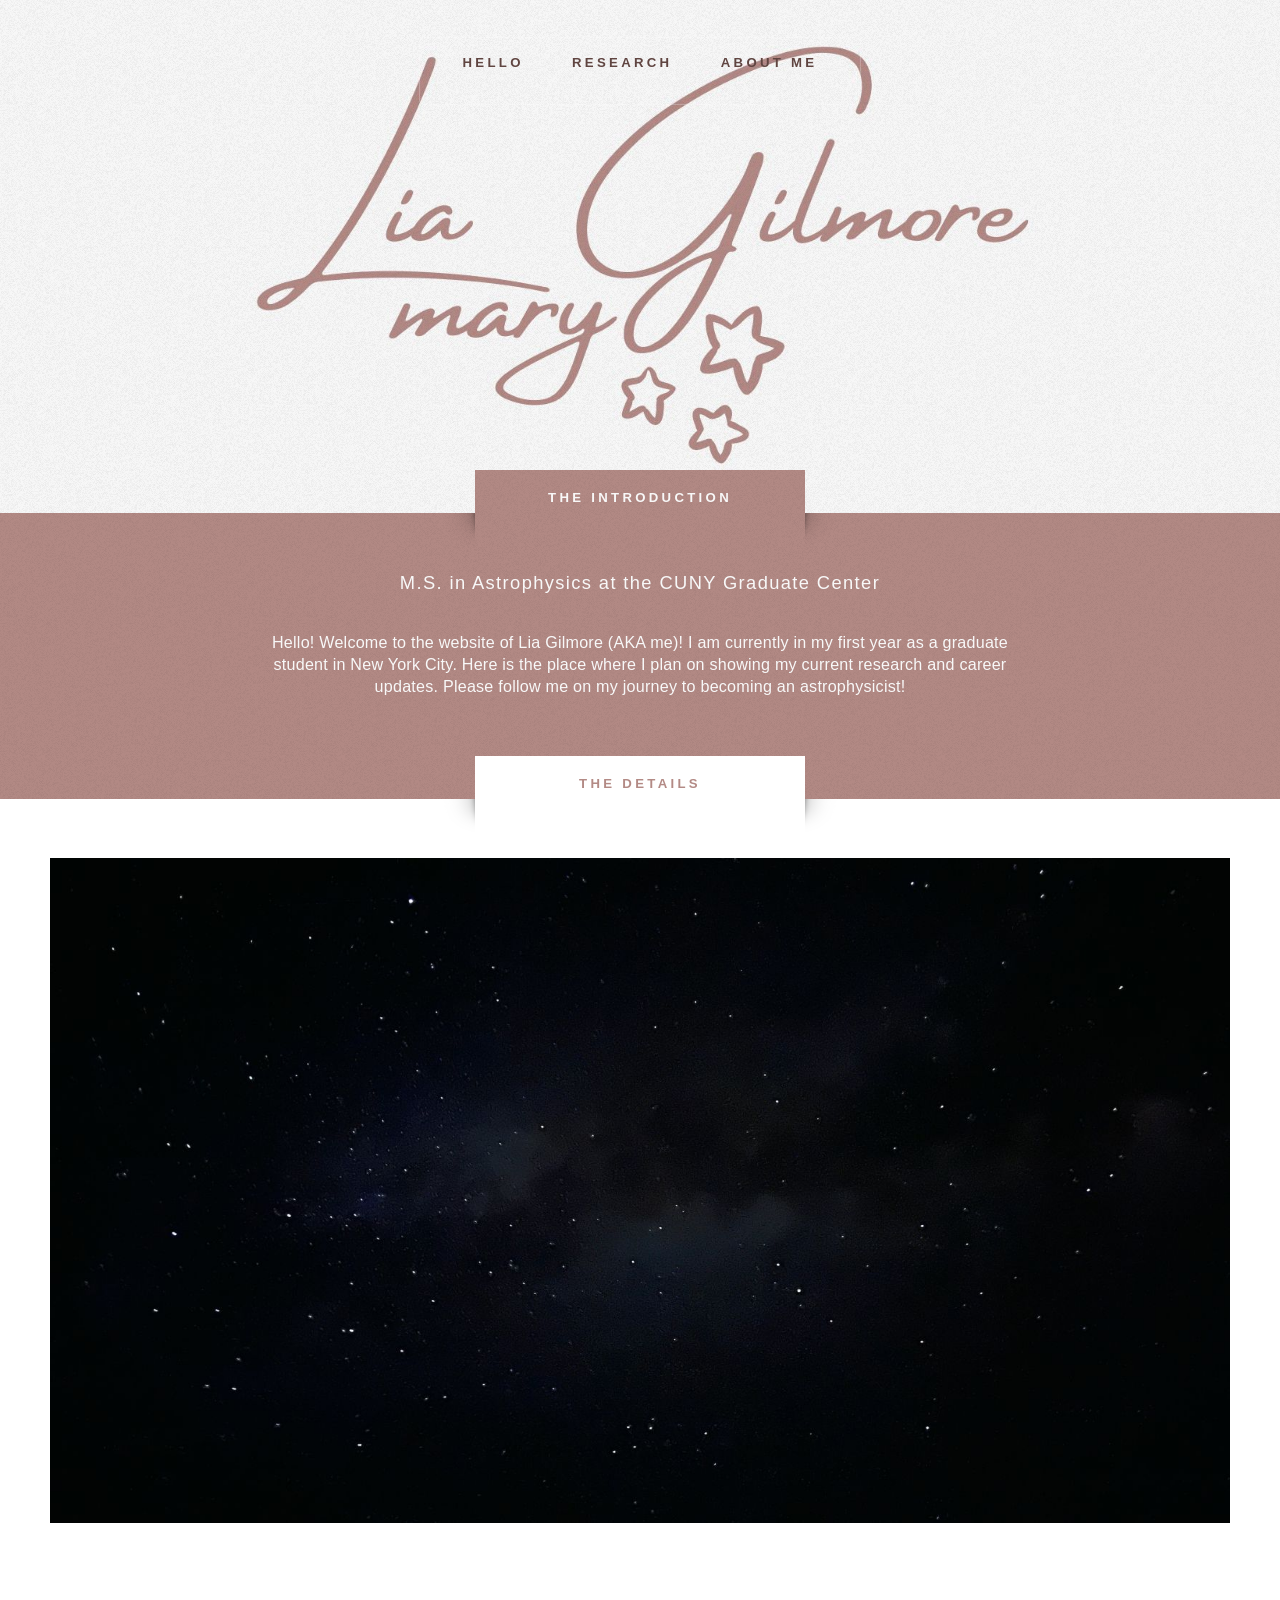
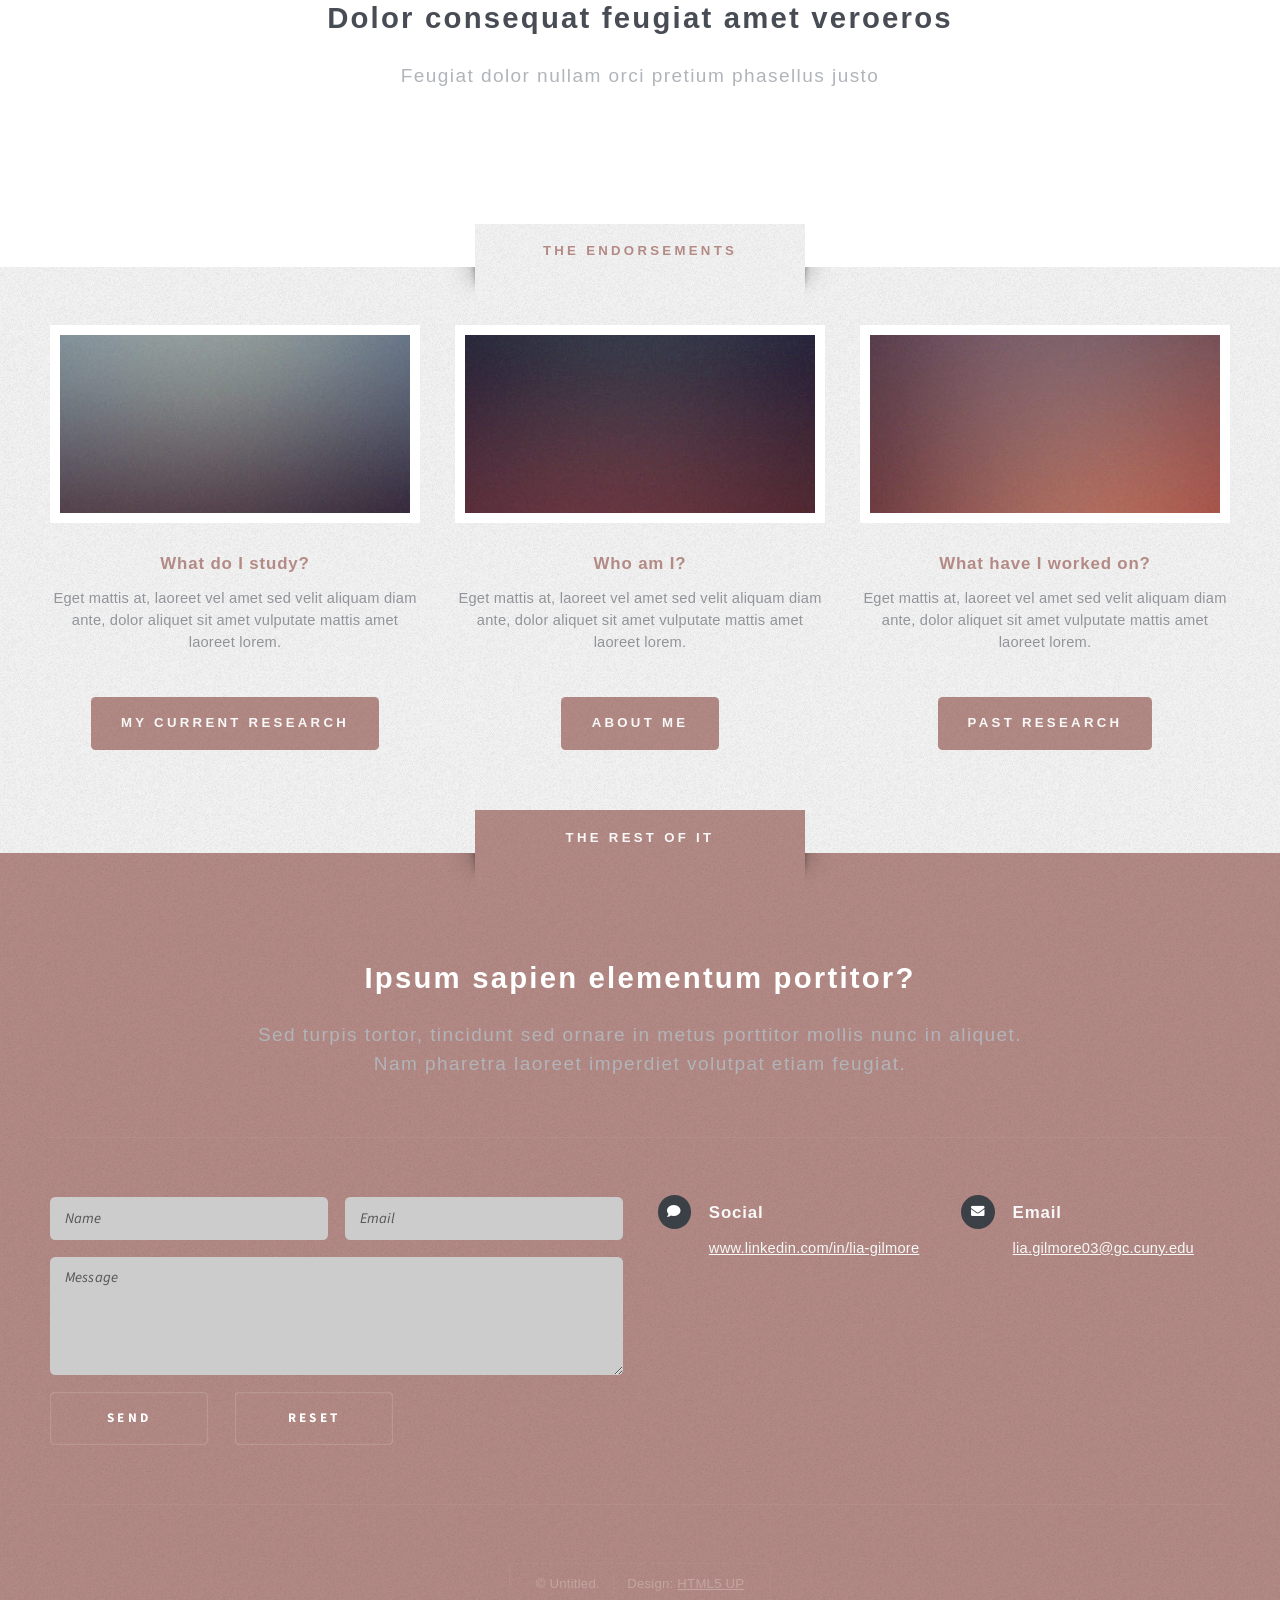
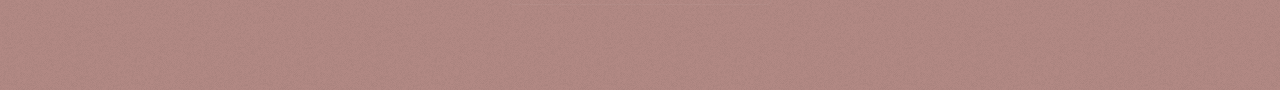
<file: index.html>
<!DOCTYPE HTML>
<!--
	Escape Velocity by HTML5 UP
	html5up.net | @ajlkn
	Free for personal and commercial use under the CCA 3.0 license (html5up.net/license)
-->
<html>
	<head>
		<title>Homepage</title>
		<meta charset="utf-8" />
		<meta name="viewport" content="width=device-width, initial-scale=1, user-scalable=no" />
		<link rel="stylesheet" href="assets/css/main.css" />
		<style>
			body {
				font-family: "Roboto", sans-serif;
			}
			h1 {
				font-family: "Times New Roman",serif;
			}

		</style>
	</head>
	<body class="homepage">
		<div id="page-wrapper">

			<!-- Header -->
				<section id="header" class="wrapper">

					<!-- Logo -->
						<div id="logo">
							<h1><a href="index.html"></a></h1>
							<p>  </p>
						</div>

					<!-- Nav -->
						<nav id="nav">
							<ul>
								<li class="current"><a href="index.html">HELLO</a></li>
								<li><a href="right-sidebar.html">Research</a></li>
								<li><a href="no-sidebar.html">About Me</a></li>
							</ul>
						</nav>

				</section>

			<!-- Intro -->
				<section id="intro" class="wrapper style1">
					<div class="title">The Introduction</div>
					<div class="container">
						<p class="style1">M.S. in Astrophysics at the CUNY Graduate Center</p>
						<p class="style3">Hello! Welcome to the website of Lia Gilmore (AKA me)! 
							I am currently in my first year as a graduate student in New York City. 
							Here is the place where I plan on showing my current research and career 
							updates. Please follow me on my journey to becoming an astrophysicist!</p>
					</div>
				</section>

			<!-- Main -->
				<section id="main" class="wrapper style2">
					<div class="title">The Details</div>
					<div class="container">

						<!-- Image -->
							<a href="#" class="image featured">
								<img src="images/pic01.jpg" alt="" />
							</a>

						<!-- Features -->
							<section id="features">
								<header class="style1">
									<h2>Dolor consequat feugiat amet veroeros</h2>
									<p>Feugiat dolor nullam orci pretium phasellus justo</p>
								</header>
							</section>

					</div>
				</section>

			<!-- Highlights -->
				<section id="highlights" class="wrapper style3">
					<div class="title">The Endorsements</div>
					<div class="container">
						<div class="row aln-center">
							<div class="col-4 col-12-medium">
								<section class="highlight">
									<a href="#" class="image featured"><img src="images/pic02.jpg" alt="" /></a>
									<h3><a href="#">What do I study?</a></h3>
									<p>Eget mattis at, laoreet vel amet sed velit aliquam diam ante, dolor aliquet sit amet vulputate mattis amet laoreet lorem.</p>
									<ul class="actions">
										<li><a href="right-sidebar.html" class="button style1">My Current Research</a></li>
									</ul>
								</section>
							</div>
							<div class="col-4 col-12-medium">
								<section class="highlight">
									<a href="#" class="image featured"><img src="images/pic03.jpg" alt="" /></a>
									<h3><a href="#">Who am I?</a></h3>
									<p>Eget mattis at, laoreet vel amet sed velit aliquam diam ante, dolor aliquet sit amet vulputate mattis amet laoreet lorem.</p>
									<ul class="actions">
										<li><a href="no-sidebar.html" class="button style1">About Me</a></li>
									</ul>
								</section>
							</div>
							<div class="col-4 col-12-medium">
								<section class="highlight">
									<a href="#" class="image featured"><img src="images/pic04.jpg" alt="" /></a>
									<h3><a href="#">What have I worked on?</a></h3>
									<p>Eget mattis at, laoreet vel amet sed velit aliquam diam ante, dolor aliquet sit amet vulputate mattis amet laoreet lorem.</p>
									<ul class="actions">
										<li><a href="past-research.html" class="button style1">Past Research</a></li>
									</ul>
								</section>
							</div>
						</div>
					</div>
				</section>

			<!-- Footer -->
				<section id="footer" class="wrapper">
					<div class="title">The Rest Of It</div>
					<div class="container">
						<header class="style1">
							<h2>Ipsum sapien elementum portitor?</h2>
							<p>
								Sed turpis tortor, tincidunt sed ornare in metus porttitor mollis nunc in aliquet.<br />
								Nam pharetra laoreet imperdiet volutpat etiam feugiat.
							</p>
						</header>
						<div class="row">
							<div class="col-6 col-12-medium">

								<!-- Contact Form -->
									<section>
										<form method="post" action="mailto:lia.gilmore03@gc.cuny.edu">
											<div class="row gtr-50">
												<div class="col-6 col-12-small">
													<input type="text" name="name" id="contact-name" placeholder="Name" />
												</div>
												<div class="col-6 col-12-small">
													<input type="text" name="email" id="contact-email" placeholder="Email" />
												</div>
												<div class="col-12">
													<textarea name="message" id="contact-message" placeholder="Message" rows="4"></textarea>
												</div>
												<div class="col-12">
													<ul class="actions">
														<li><input type="submit" class="style1" value="Send" /></li>
														<li><input type="reset" class="style2" value="Reset" /></li>
													</ul>
												</div>
											</div>
										</form>
									</section>

							</div>
							<div class="col-6 col-12-medium">

								<!-- Contact -->
									<section class="feature-list small">
										<div class="row">
											<div class="col-6 col-12-small">
												<section>
													<h3 class="icon solid fa-comment">Social</h3>
													<p>
														<a href="https://www.linkedin.com/in/lia-gilmore/">www.linkedin.com/in/lia-gilmore</a><br />
													</p>
												</section>
											</div>
											<div class="col-6 col-12-small">
												<section>
													<h3 class="icon solid fa-envelope">Email</h3>
													<p>
														<a href="mailto:lia.gilmore03@gc.cuny.edu">lia.gilmore03@gc.cuny.edu</a>
													</p>
												</section>
											</div>
										</div>
									</section>

							</div>
						</div>
						<div id="copyright">
							<ul>
								<li>&copy; Untitled.</li><li>Design: <a href="http://html5up.net">HTML5 UP</a></li>
							</ul>
						</div>
					</div>
				</section>

		</div>

		<!-- Scripts -->
			<script src="assets/js/jquery.min.js"></script>
			<script src="assets/js/jquery.dropotron.min.js"></script>
			<script src="assets/js/browser.min.js"></script>
			<script src="assets/js/breakpoints.min.js"></script>
			<script src="assets/js/util.js"></script>
			<script src="assets/js/main.js"></script>

	</body>
</html>
</file>
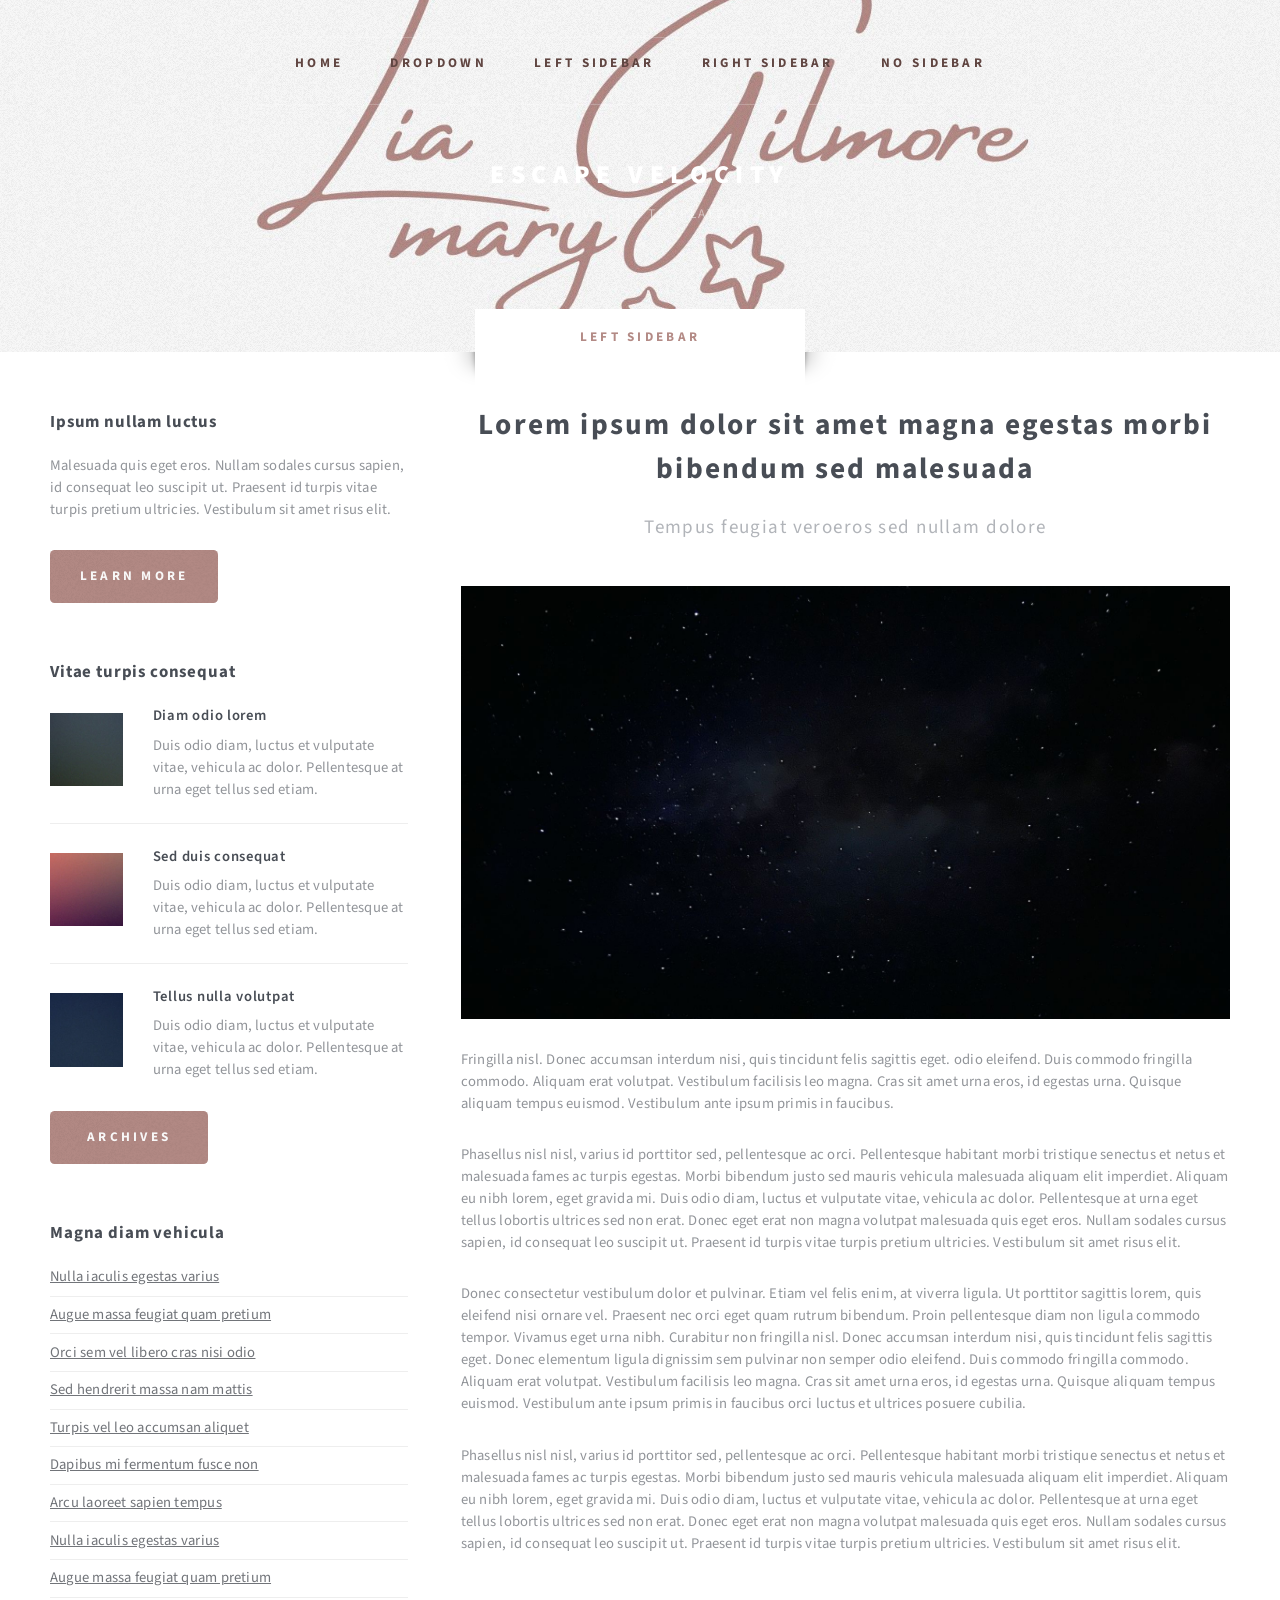
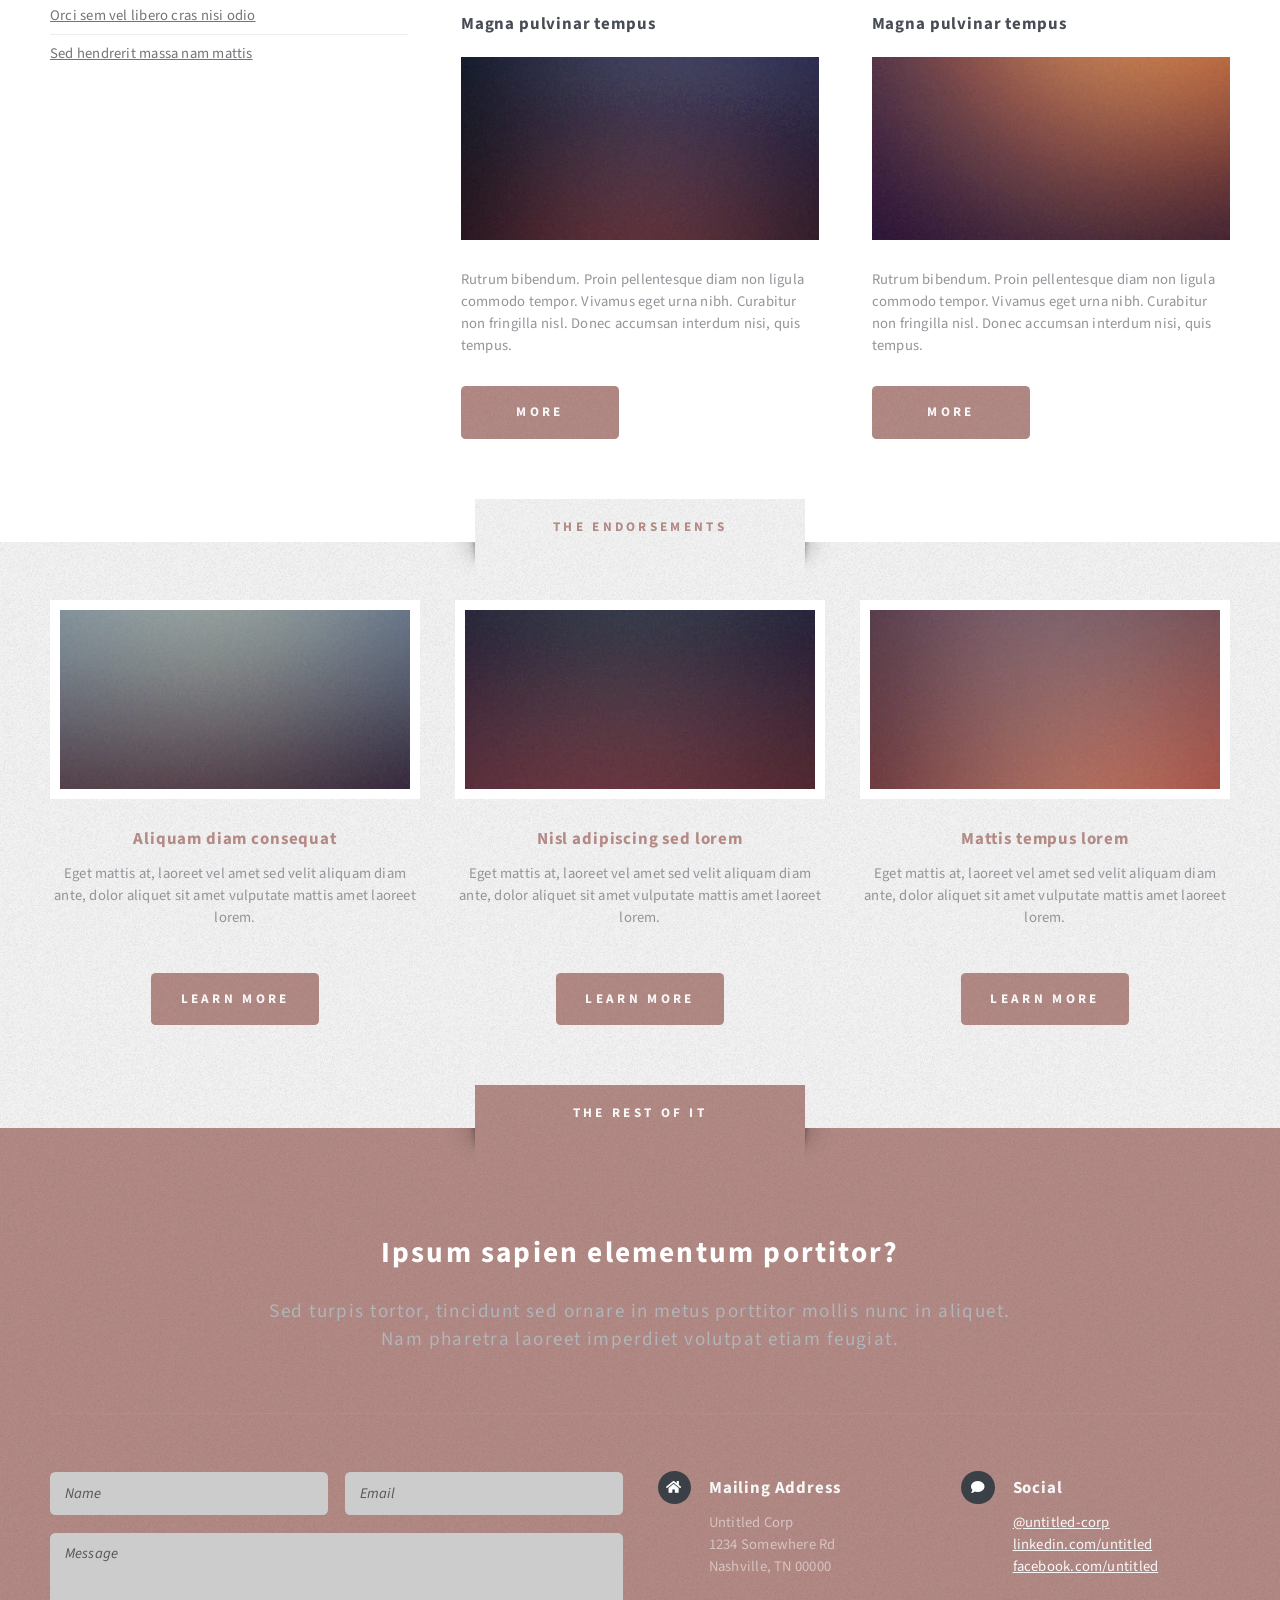
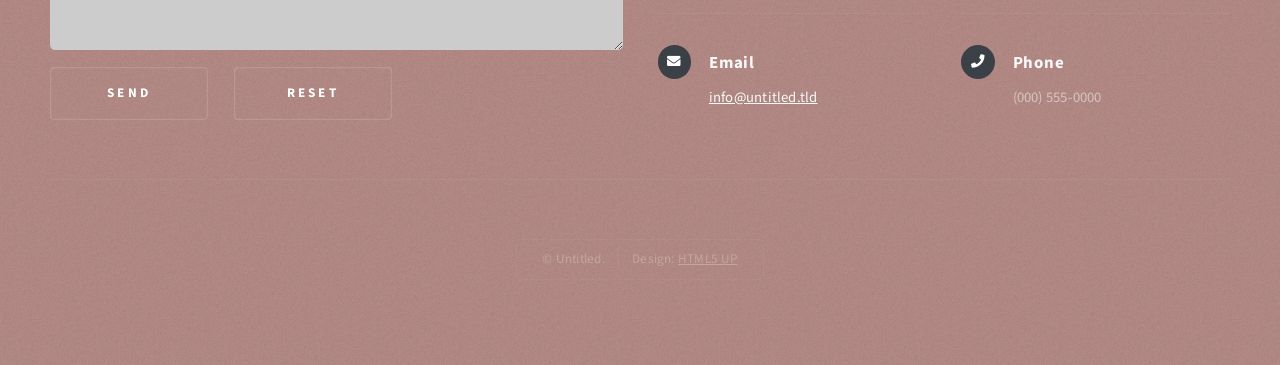
<file: left-sidebar.html>
<!DOCTYPE HTML>
<!--
	Escape Velocity by HTML5 UP
	html5up.net | @ajlkn
	Free for personal and commercial use under the CCA 3.0 license (html5up.net/license)
-->
<html>
	<head>
		<title>Left Sidebar - Escape Velocity by HTML5 UP</title>
		<meta charset="utf-8" />
		<meta name="viewport" content="width=device-width, initial-scale=1, user-scalable=no" />
		<link rel="stylesheet" href="assets/css/main.css" />
	</head>
	<body class="left-sidebar is-preload">
		<div id="page-wrapper">

			<!-- Header -->
				<section id="header" class="wrapper">

					<!-- Logo -->
						<div id="logo">
							<h1><a href="index.html">Escape Velocity</a></h1>
							<p>A free responsive site template by HTML5 UP</p>
						</div>

					<!-- Nav -->
						<nav id="nav">
							<ul>
								<li><a href="index.html">Home</a></li>
								<li>
									<a href="#">Dropdown</a>
									<ul>
										<li><a href="#">Lorem ipsum</a></li>
										<li><a href="#">Magna veroeros</a></li>
										<li><a href="#">Etiam nisl</a></li>
										<li>
											<a href="#">Sed consequat</a>
											<ul>
												<li><a href="#">Lorem dolor</a></li>
												<li><a href="#">Amet consequat</a></li>
												<li><a href="#">Magna phasellus</a></li>
												<li><a href="#">Etiam nisl</a></li>
												<li><a href="#">Sed feugiat</a></li>
											</ul>
										</li>
										<li><a href="#">Nisl tempus</a></li>
									</ul>
								</li>
								<li class="current"><a href="left-sidebar.html">Left Sidebar</a></li>
								<li><a href="right-sidebar.html">Right Sidebar</a></li>
								<li><a href="no-sidebar.html">No Sidebar</a></li>
							</ul>
						</nav>

				</section>

			<!-- Main -->
				<section id="main" class="wrapper style2">
					<div class="title">Left Sidebar</div>
					<div class="container">
						<div class="row gtr-150">
							<div class="col-4 col-12-medium">

								<!-- Sidebar -->
									<div id="sidebar">
										<section class="box">
											<header>
												<h2>Ipsum nullam luctus</h2>
											</header>
											<p>Malesuada quis eget eros. Nullam sodales cursus sapien, id consequat
											leo suscipit ut. Praesent id turpis vitae turpis pretium ultricies. Vestibulum sit
											amet risus elit.</p>
											<a href="#" class="button style1">Learn More</a>
										</section>
										<section class="box">
											<header>
												<h2>Vitae turpis consequat</h2>
											</header>
											<ul class="style2">
												<li>
													<article class="box post-excerpt">
														<a href="#" class="image left"><img src="images/pic08.jpg" alt="" /></a>
														<h3><a href="#">Diam odio lorem</a></h3>
														<p>Duis odio diam, luctus et vulputate vitae, vehicula ac dolor. Pellentesque at urna eget tellus sed etiam.</p>
													</article>
												</li>
												<li>
													<article class="box post-excerpt">
														<a href="#" class="image left"><img src="images/pic09.jpg" alt="" /></a>
														<h3><a href="#">Sed duis consequat</a></h3>
														<p>Duis odio diam, luctus et vulputate vitae, vehicula ac dolor. Pellentesque at urna eget tellus sed etiam.</p>
													</article>
												</li>
												<li>
													<article class="box post-excerpt">
														<a href="#" class="image left"><img src="images/pic10.jpg" alt="" /></a>
														<h3><a href="#">Tellus nulla volutpat</a></h3>
														<p>Duis odio diam, luctus et vulputate vitae, vehicula ac dolor. Pellentesque at urna eget tellus sed etiam.</p>
													</article>
												</li>
											</ul>
											<a href="#" class="button style1">Archives</a>
										</section>
										<section class="box">
											<header>
												<h2>Magna diam vehicula</h2>
											</header>
											<ul class="style3">
												<li><a href="#">Nulla iaculis egestas varius</a></li>
												<li><a href="#">Augue massa feugiat quam pretium</a></li>
												<li><a href="#">Orci sem vel libero cras nisi odio</a></li>
												<li><a href="#">Sed hendrerit massa nam mattis</a></li>
												<li><a href="#">Turpis vel leo accumsan aliquet</a></li>
												<li><a href="#">Dapibus mi fermentum fusce non</a></li>
												<li><a href="#">Arcu laoreet sapien tempus</a></li>
												<li><a href="#">Nulla iaculis egestas varius</a></li>
												<li><a href="#">Augue massa feugiat quam pretium</a></li>
												<li><a href="#">Orci sem vel libero cras nisi odio</a></li>
												<li><a href="#">Sed hendrerit massa nam mattis</a></li>
											</ul>
										</section>
									</div>

							</div>
							<div class="col-8 col-12-medium imp-medium">

								<!-- Content -->
									<div id="content">
										<article class="box post">
											<header class="style1">
												<h2>Lorem ipsum dolor sit amet magna egestas morbi bibendum sed malesuada</h2>
												<p>Tempus feugiat veroeros sed nullam dolore</p>
											</header>
											<a href="#" class="image featured">
												<img src="images/pic01.jpg" alt="" />
											</a>
											<p>Fringilla nisl. Donec accumsan interdum nisi, quis tincidunt felis sagittis eget.
											odio eleifend. Duis commodo fringilla commodo. Aliquam erat volutpat. Vestibulum
											facilisis leo magna. Cras sit amet urna eros, id egestas urna. Quisque aliquam
											tempus euismod. Vestibulum ante ipsum primis in faucibus.</p>
											<p>Phasellus nisl nisl, varius id porttitor sed, pellentesque ac orci. Pellentesque
											habitant morbi tristique senectus et netus et malesuada fames ac turpis egestas. Morbi
											bibendum justo sed mauris vehicula malesuada aliquam elit imperdiet. Aliquam eu nibh
											lorem, eget gravida mi. Duis odio diam, luctus et vulputate vitae, vehicula ac dolor.
											Pellentesque at urna eget tellus lobortis ultrices sed non erat. Donec eget erat non
											magna volutpat malesuada quis eget eros. Nullam sodales cursus sapien, id consequat
											leo suscipit ut. Praesent id turpis vitae turpis pretium ultricies. Vestibulum sit
											amet risus elit.</p>
											<p>Donec consectetur vestibulum dolor et pulvinar. Etiam vel felis enim, at viverra
											ligula. Ut porttitor sagittis lorem, quis eleifend nisi ornare vel. Praesent nec orci
											eget quam rutrum bibendum. Proin pellentesque diam non ligula commodo tempor. Vivamus
											eget urna nibh. Curabitur non fringilla nisl. Donec accumsan interdum nisi, quis
											tincidunt felis sagittis eget. Donec elementum ligula dignissim sem pulvinar non semper
											odio eleifend. Duis commodo fringilla commodo. Aliquam erat volutpat. Vestibulum
											facilisis leo magna. Cras sit amet urna eros, id egestas urna. Quisque aliquam
											tempus euismod. Vestibulum ante ipsum primis in faucibus orci luctus et ultrices
											posuere cubilia.</p>
											<p>Phasellus nisl nisl, varius id porttitor sed, pellentesque ac orci. Pellentesque
											habitant morbi tristique senectus et netus et malesuada fames ac turpis egestas. Morbi
											bibendum justo sed mauris vehicula malesuada aliquam elit imperdiet. Aliquam eu nibh
											lorem, eget gravida mi. Duis odio diam, luctus et vulputate vitae, vehicula ac dolor.
											Pellentesque at urna eget tellus lobortis ultrices sed non erat. Donec eget erat non
											magna volutpat malesuada quis eget eros. Nullam sodales cursus sapien, id consequat
											leo suscipit ut. Praesent id turpis vitae turpis pretium ultricies. Vestibulum sit
											amet risus elit.</p>
										</article>
										<div class="row gtr-150">
											<div class="col-6 col-12-small">
												<section class="box">
													<header>
														<h2>Magna pulvinar tempus</h2>
													</header>
													<a href="#" class="image featured"><img src="images/pic05.jpg" alt="" /></a>
													<p>Rutrum bibendum. Proin pellentesque diam non ligula commodo tempor. Vivamus
													eget urna nibh. Curabitur non fringilla nisl. Donec accumsan interdum nisi, quis
													tempus.</p>
													<a href="#" class="button style1">More</a>
												</section>
											</div>
											<div class="col-6 col-12-small">
												<section class="box">
													<header>
														<h2>Magna pulvinar tempus</h2>
													</header>
													<a href="#" class="image featured"><img src="images/pic06.jpg" alt="" /></a>
													<p>Rutrum bibendum. Proin pellentesque diam non ligula commodo tempor. Vivamus
													eget urna nibh. Curabitur non fringilla nisl. Donec accumsan interdum nisi, quis
													tempus.</p>
													<a href="#" class="button style1">More</a>
												</section>
											</div>
										</div>
									</div>

							</div>
						</div>
					</div>
				</section>

			<!-- Highlights -->
				<section id="highlights" class="wrapper style3">
					<div class="title">The Endorsements</div>
					<div class="container">
						<div class="row aln-center">
							<div class="col-4 col-12-medium">
								<section class="highlight">
									<a href="#" class="image featured"><img src="images/pic02.jpg" alt="" /></a>
									<h3><a href="#">Aliquam diam consequat</a></h3>
									<p>Eget mattis at, laoreet vel amet sed velit aliquam diam ante, dolor aliquet sit amet vulputate mattis amet laoreet lorem.</p>
									<ul class="actions">
										<li><a href="#" class="button style1">Learn More</a></li>
									</ul>
								</section>
							</div>
							<div class="col-4 col-12-medium">
								<section class="highlight">
									<a href="#" class="image featured"><img src="images/pic03.jpg" alt="" /></a>
									<h3><a href="#">Nisl adipiscing sed lorem</a></h3>
									<p>Eget mattis at, laoreet vel amet sed velit aliquam diam ante, dolor aliquet sit amet vulputate mattis amet laoreet lorem.</p>
									<ul class="actions">
										<li><a href="#" class="button style1">Learn More</a></li>
									</ul>
								</section>
							</div>
							<div class="col-4 col-12-medium">
								<section class="highlight">
									<a href="#" class="image featured"><img src="images/pic04.jpg" alt="" /></a>
									<h3><a href="#">Mattis tempus lorem</a></h3>
									<p>Eget mattis at, laoreet vel amet sed velit aliquam diam ante, dolor aliquet sit amet vulputate mattis amet laoreet lorem.</p>
									<ul class="actions">
										<li><a href="#" class="button style1">Learn More</a></li>
									</ul>
								</section>
							</div>
						</div>
					</div>
				</section>

			<!-- Footer -->
				<section id="footer" class="wrapper">
					<div class="title">The Rest Of It</div>
					<div class="container">
						<header class="style1">
							<h2>Ipsum sapien elementum portitor?</h2>
							<p>
								Sed turpis tortor, tincidunt sed ornare in metus porttitor mollis nunc in aliquet.<br />
								Nam pharetra laoreet imperdiet volutpat etiam feugiat.
							</p>
						</header>
						<div class="row">
							<div class="col-6 col-12-medium">

								<!-- Contact Form -->
									<section>
										<form method="post" action="#">
											<div class="row gtr-50">
												<div class="col-6 col-12-small">
													<input type="text" name="name" id="contact-name" placeholder="Name" />
												</div>
												<div class="col-6 col-12-small">
													<input type="text" name="email" id="contact-email" placeholder="Email" />
												</div>
												<div class="col-12">
													<textarea name="message" id="contact-message" placeholder="Message" rows="4"></textarea>
												</div>
												<div class="col-12">
													<ul class="actions">
														<li><input type="submit" class="style1" value="Send" /></li>
														<li><input type="reset" class="style2" value="Reset" /></li>
													</ul>
												</div>
											</div>
										</form>
									</section>

							</div>
							<div class="col-6 col-12-medium">

								<!-- Contact -->
									<section class="feature-list small">
										<div class="row">
											<div class="col-6 col-12-small">
												<section>
													<h3 class="icon solid fa-home">Mailing Address</h3>
													<p>
														Untitled Corp<br />
														1234 Somewhere Rd<br />
														Nashville, TN 00000
													</p>
												</section>
											</div>
											<div class="col-6 col-12-small">
												<section>
													<h3 class="icon solid fa-comment">Social</h3>
													<p>
														<a href="#">@untitled-corp</a><br />
														<a href="#">linkedin.com/untitled</a><br />
														<a href="#">facebook.com/untitled</a>
													</p>
												</section>
											</div>
											<div class="col-6 col-12-small">
												<section>
													<h3 class="icon solid fa-envelope">Email</h3>
													<p>
														<a href="#">info@untitled.tld</a>
													</p>
												</section>
											</div>
											<div class="col-6 col-12-small">
												<section>
													<h3 class="icon solid fa-phone">Phone</h3>
													<p>
														(000) 555-0000
													</p>
												</section>
											</div>
										</div>
									</section>

							</div>
						</div>
						<div id="copyright">
							<ul>
								<li>&copy; Untitled.</li><li>Design: <a href="http://html5up.net">HTML5 UP</a></li>
							</ul>
						</div>
					</div>
				</section>

		</div>

		<!-- Scripts -->
			<script src="assets/js/jquery.min.js"></script>
			<script src="assets/js/jquery.dropotron.min.js"></script>
			<script src="assets/js/browser.min.js"></script>
			<script src="assets/js/breakpoints.min.js"></script>
			<script src="assets/js/util.js"></script>
			<script src="assets/js/main.js"></script>

	</body>
</html>
</file>
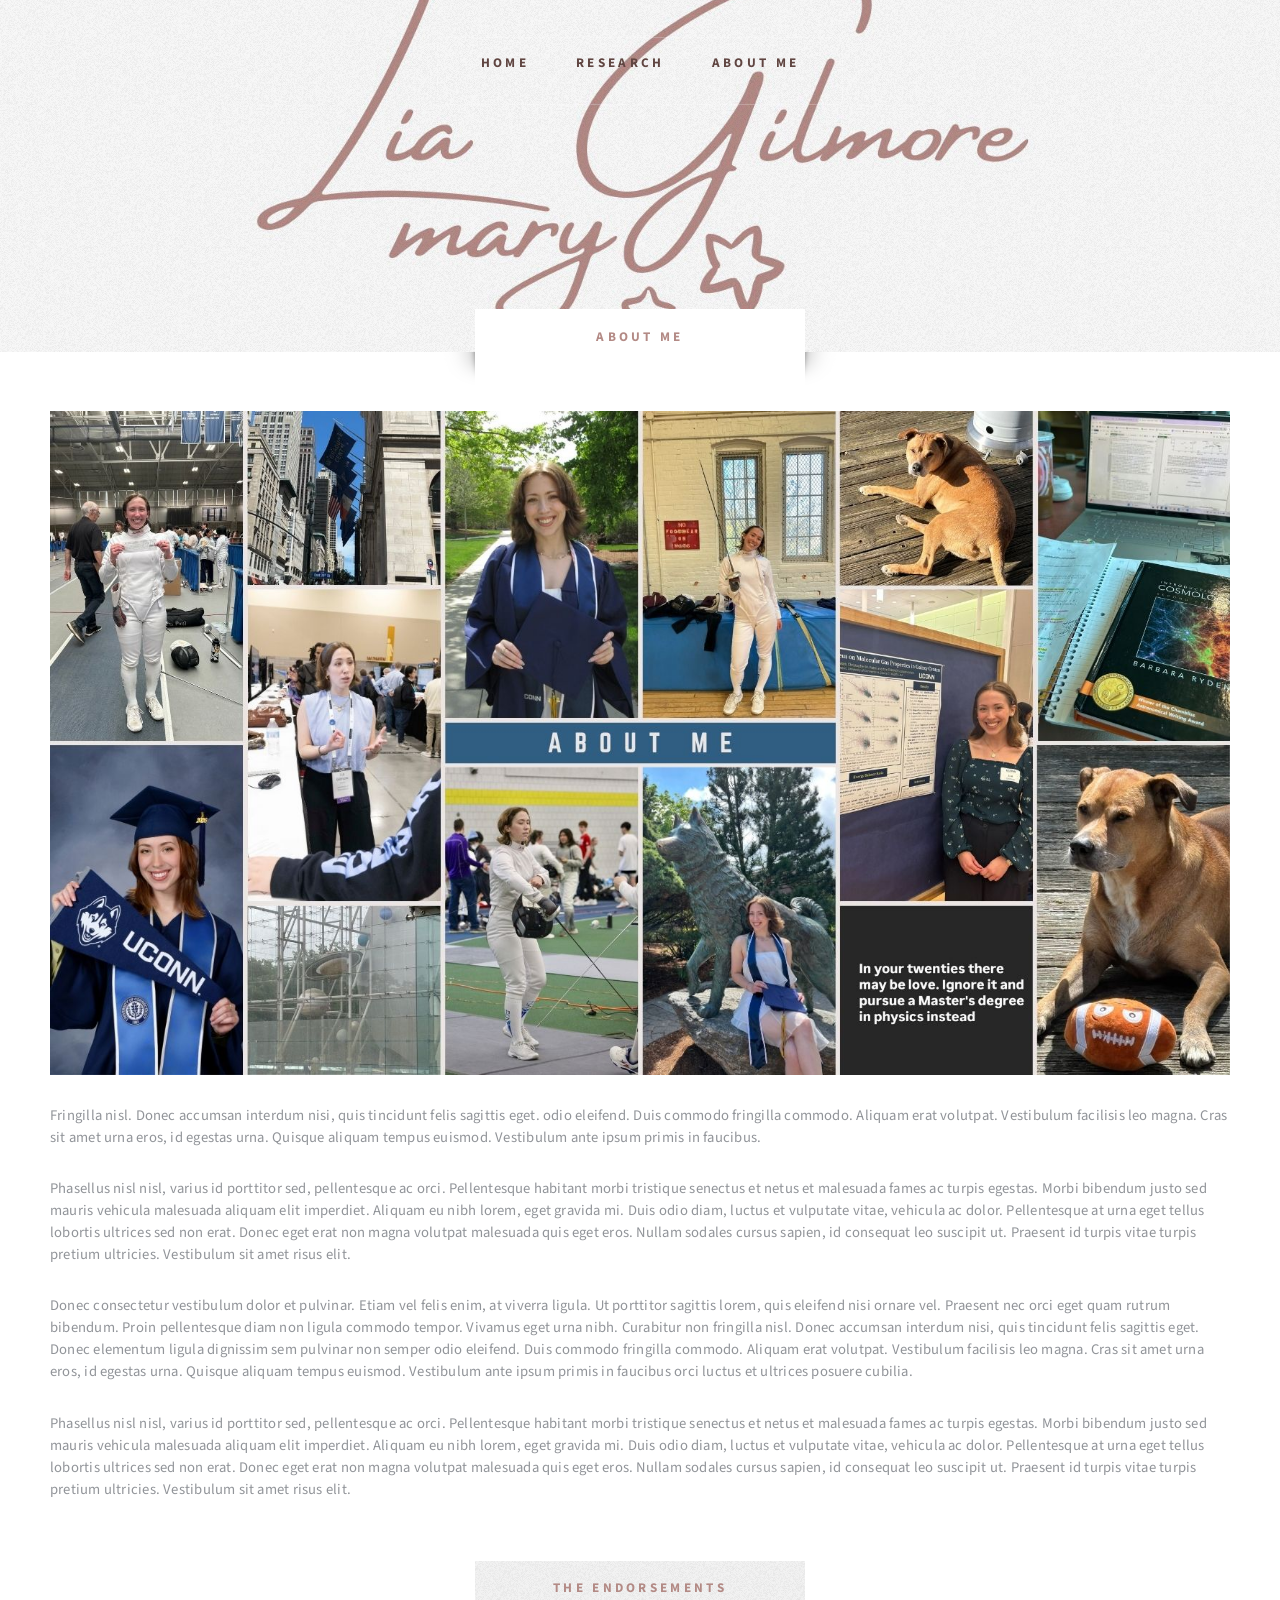
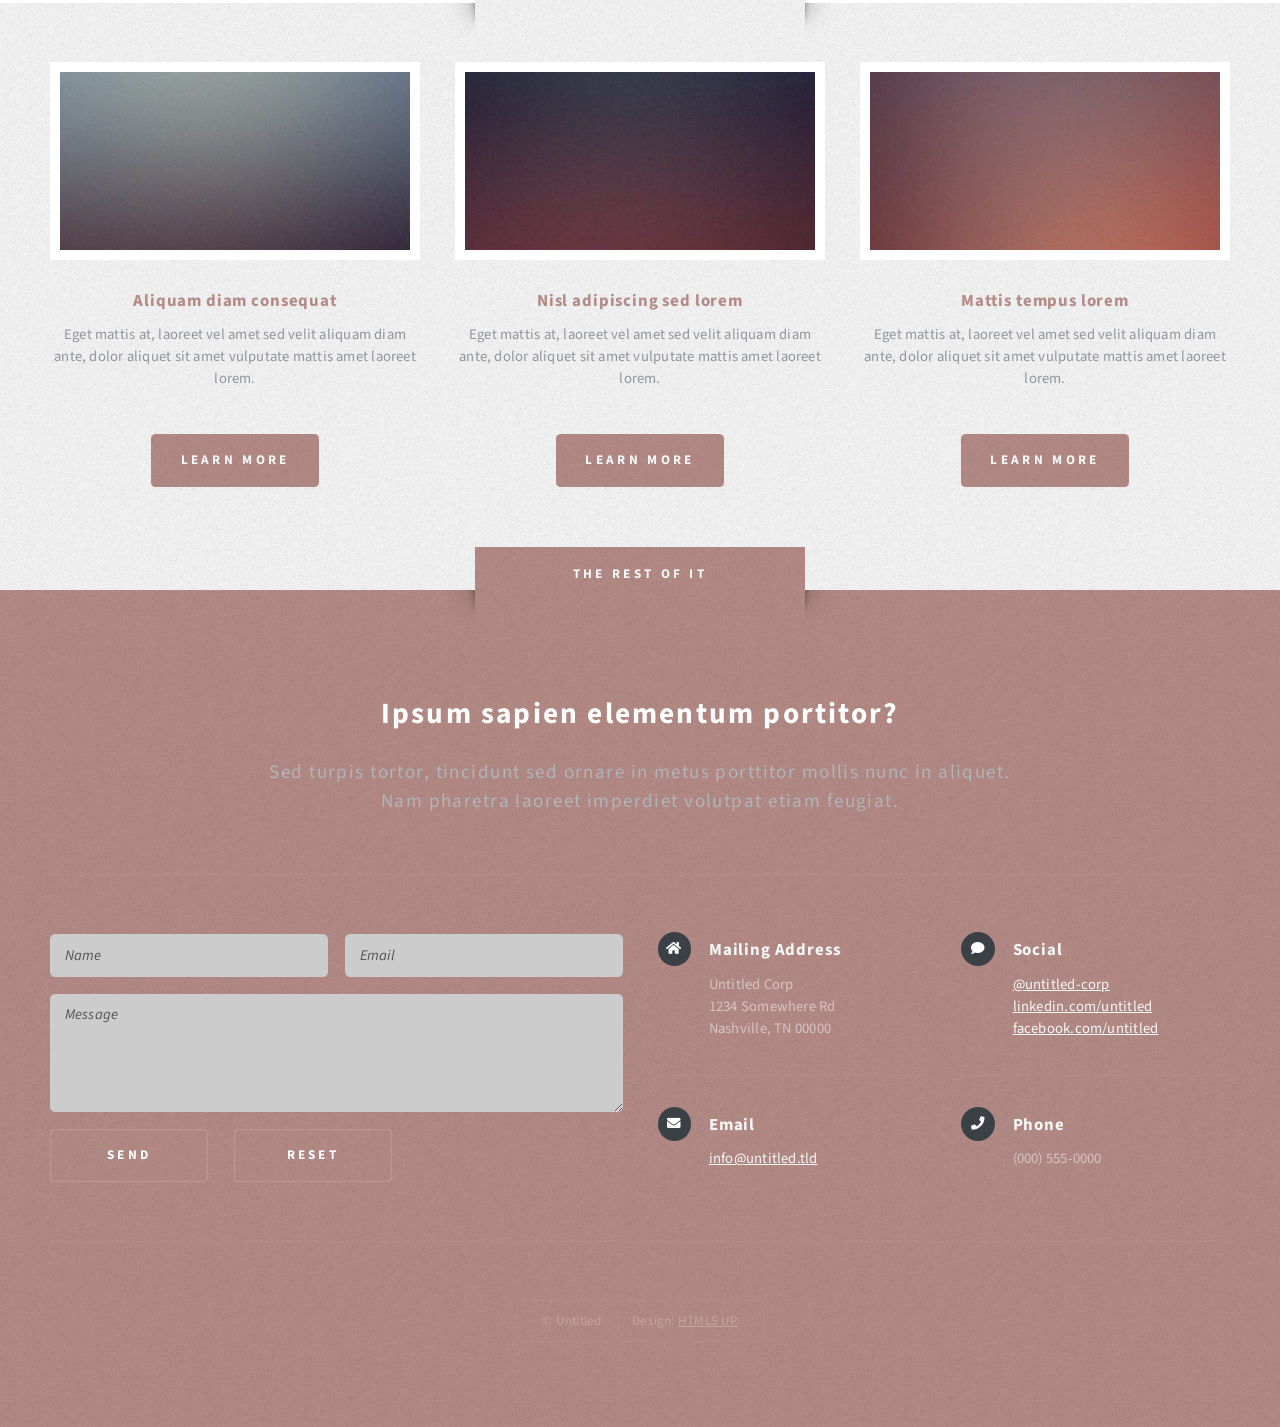
<file: no-sidebar.html>
<!DOCTYPE HTML>
<!--
	Escape Velocity by HTML5 UP
	html5up.net | @ajlkn
	Free for personal and commercial use under the CCA 3.0 license (html5up.net/license)
-->
<html>
	<head>
		<title>About Me</title>
		<meta charset="utf-8" />
		<meta name="viewport" content="width=device-width, initial-scale=1, user-scalable=no" />
		<link rel="stylesheet" href="assets/css/main.css" />
	</head>
	<body class="no-sidebar is-preload">
		<div id="page-wrapper">

			<!-- Header -->
				<section id="header" class="wrapper">

					<!-- Nav -->
						<nav id="nav">
							<ul>
								<li><a href="index.html">Home</a></li>
								<li><a href="right-sidebar.html">Research</a></li>
								<li class="current"><a href="no-sidebar.html">About Me</a></li>
							</ul>
						</nav>

				</section>

			<!-- Main -->
				<div id="main" class="wrapper style2">
					<div class="title">About Me</div>
					<div class="container">

						<!-- Content -->
							<div id="content">
								<article class="box post">
									<a href="#" class="image featured">
										<img src="images/About-me.jpg" alt="" />
									</a>
									<p>Fringilla nisl. Donec accumsan interdum nisi, quis tincidunt felis sagittis eget.
									odio eleifend. Duis commodo fringilla commodo. Aliquam erat volutpat. Vestibulum
									facilisis leo magna. Cras sit amet urna eros, id egestas urna. Quisque aliquam
									tempus euismod. Vestibulum ante ipsum primis in faucibus.</p>
									<p>Phasellus nisl nisl, varius id porttitor sed, pellentesque ac orci. Pellentesque
									habitant morbi tristique senectus et netus et malesuada fames ac turpis egestas. Morbi
									bibendum justo sed mauris vehicula malesuada aliquam elit imperdiet. Aliquam eu nibh
									lorem, eget gravida mi. Duis odio diam, luctus et vulputate vitae, vehicula ac dolor.
									Pellentesque at urna eget tellus lobortis ultrices sed non erat. Donec eget erat non
									magna volutpat malesuada quis eget eros. Nullam sodales cursus sapien, id consequat
									leo suscipit ut. Praesent id turpis vitae turpis pretium ultricies. Vestibulum sit
									amet risus elit.</p>
									<p>Donec consectetur vestibulum dolor et pulvinar. Etiam vel felis enim, at viverra
									ligula. Ut porttitor sagittis lorem, quis eleifend nisi ornare vel. Praesent nec orci
									eget quam rutrum bibendum. Proin pellentesque diam non ligula commodo tempor. Vivamus
									eget urna nibh. Curabitur non fringilla nisl. Donec accumsan interdum nisi, quis
									tincidunt felis sagittis eget. Donec elementum ligula dignissim sem pulvinar non semper
									odio eleifend. Duis commodo fringilla commodo. Aliquam erat volutpat. Vestibulum
									facilisis leo magna. Cras sit amet urna eros, id egestas urna. Quisque aliquam
									tempus euismod. Vestibulum ante ipsum primis in faucibus orci luctus et ultrices
									posuere cubilia.</p>
									<p>Phasellus nisl nisl, varius id porttitor sed, pellentesque ac orci. Pellentesque
									habitant morbi tristique senectus et netus et malesuada fames ac turpis egestas. Morbi
									bibendum justo sed mauris vehicula malesuada aliquam elit imperdiet. Aliquam eu nibh
									lorem, eget gravida mi. Duis odio diam, luctus et vulputate vitae, vehicula ac dolor.
									Pellentesque at urna eget tellus lobortis ultrices sed non erat. Donec eget erat non
									magna volutpat malesuada quis eget eros. Nullam sodales cursus sapien, id consequat
									leo suscipit ut. Praesent id turpis vitae turpis pretium ultricies. Vestibulum sit
									amet risus elit.</p>
								</article>
							</div>

					</div>
				</div>

			<!-- Highlights -->
				<section id="highlights" class="wrapper style3">
					<div class="title">The Endorsements</div>
					<div class="container">
						<div class="row aln-center">
							<div class="col-4 col-12-medium">
								<section class="highlight">
									<a href="#" class="image featured"><img src="images/pic02.jpg" alt="" /></a>
									<h3><a href="#">Aliquam diam consequat</a></h3>
									<p>Eget mattis at, laoreet vel amet sed velit aliquam diam ante, dolor aliquet sit amet vulputate mattis amet laoreet lorem.</p>
									<ul class="actions">
										<li><a href="#" class="button style1">Learn More</a></li>
									</ul>
								</section>
							</div>
							<div class="col-4 col-12-medium">
								<section class="highlight">
									<a href="#" class="image featured"><img src="images/pic03.jpg" alt="" /></a>
									<h3><a href="#">Nisl adipiscing sed lorem</a></h3>
									<p>Eget mattis at, laoreet vel amet sed velit aliquam diam ante, dolor aliquet sit amet vulputate mattis amet laoreet lorem.</p>
									<ul class="actions">
										<li><a href="#" class="button style1">Learn More</a></li>
									</ul>
								</section>
							</div>
							<div class="col-4 col-12-medium">
								<section class="highlight">
									<a href="#" class="image featured"><img src="images/pic04.jpg" alt="" /></a>
									<h3><a href="#">Mattis tempus lorem</a></h3>
									<p>Eget mattis at, laoreet vel amet sed velit aliquam diam ante, dolor aliquet sit amet vulputate mattis amet laoreet lorem.</p>
									<ul class="actions">
										<li><a href="#" class="button style1">Learn More</a></li>
									</ul>
								</section>
							</div>
						</div>
					</div>
				</section>

			<!-- Footer -->
				<section id="footer" class="wrapper">
					<div class="title">The Rest Of It</div>
					<div class="container">
						<header class="style1">
							<h2>Ipsum sapien elementum portitor?</h2>
							<p>
								Sed turpis tortor, tincidunt sed ornare in metus porttitor mollis nunc in aliquet.<br />
								Nam pharetra laoreet imperdiet volutpat etiam feugiat.
							</p>
						</header>
						<div class="row">
							<div class="col-6 col-12-medium">

								<!-- Contact Form -->
									<section>
										<form method="post" action="#">
											<div class="row gtr-50">
												<div class="col-6 col-12-small">
													<input type="text" name="name" id="contact-name" placeholder="Name" />
												</div>
												<div class="col-6 col-12-small">
													<input type="text" name="email" id="contact-email" placeholder="Email" />
												</div>
												<div class="col-12">
													<textarea name="message" id="contact-message" placeholder="Message" rows="4"></textarea>
												</div>
												<div class="col-12">
													<ul class="actions">
														<li><input type="submit" class="style1" value="Send" /></li>
														<li><input type="reset" class="style2" value="Reset" /></li>
													</ul>
												</div>
											</div>
										</form>
									</section>

							</div>
							<div class="col-6 col-12-medium">

								<!-- Contact -->
									<section class="feature-list small">
										<div class="row">
											<div class="col-6 col-12-small">
												<section>
													<h3 class="icon solid fa-home">Mailing Address</h3>
													<p>
														Untitled Corp<br />
														1234 Somewhere Rd<br />
														Nashville, TN 00000
													</p>
												</section>
											</div>
											<div class="col-6 col-12-small">
												<section>
													<h3 class="icon solid fa-comment">Social</h3>
													<p>
														<a href="#">@untitled-corp</a><br />
														<a href="#">linkedin.com/untitled</a><br />
														<a href="#">facebook.com/untitled</a>
													</p>
												</section>
											</div>
											<div class="col-6 col-12-small">
												<section>
													<h3 class="icon solid fa-envelope">Email</h3>
													<p>
														<a href="#">info@untitled.tld</a>
													</p>
												</section>
											</div>
											<div class="col-6 col-12-small">
												<section>
													<h3 class="icon solid fa-phone">Phone</h3>
													<p>
														(000) 555-0000
													</p>
												</section>
											</div>
										</div>
									</section>

							</div>
						</div>
						<div id="copyright">
							<ul>
								<li>&copy; Untitled.</li><li>Design: <a href="http://html5up.net">HTML5 UP</a></li>
							</ul>
						</div>
					</div>
				</section>

		</div>

		<!-- Scripts -->
			<script src="assets/js/jquery.min.js"></script>
			<script src="assets/js/jquery.dropotron.min.js"></script>
			<script src="assets/js/browser.min.js"></script>
			<script src="assets/js/breakpoints.min.js"></script>
			<script src="assets/js/util.js"></script>
			<script src="assets/js/main.js"></script>

	</body>
</html>
</file>
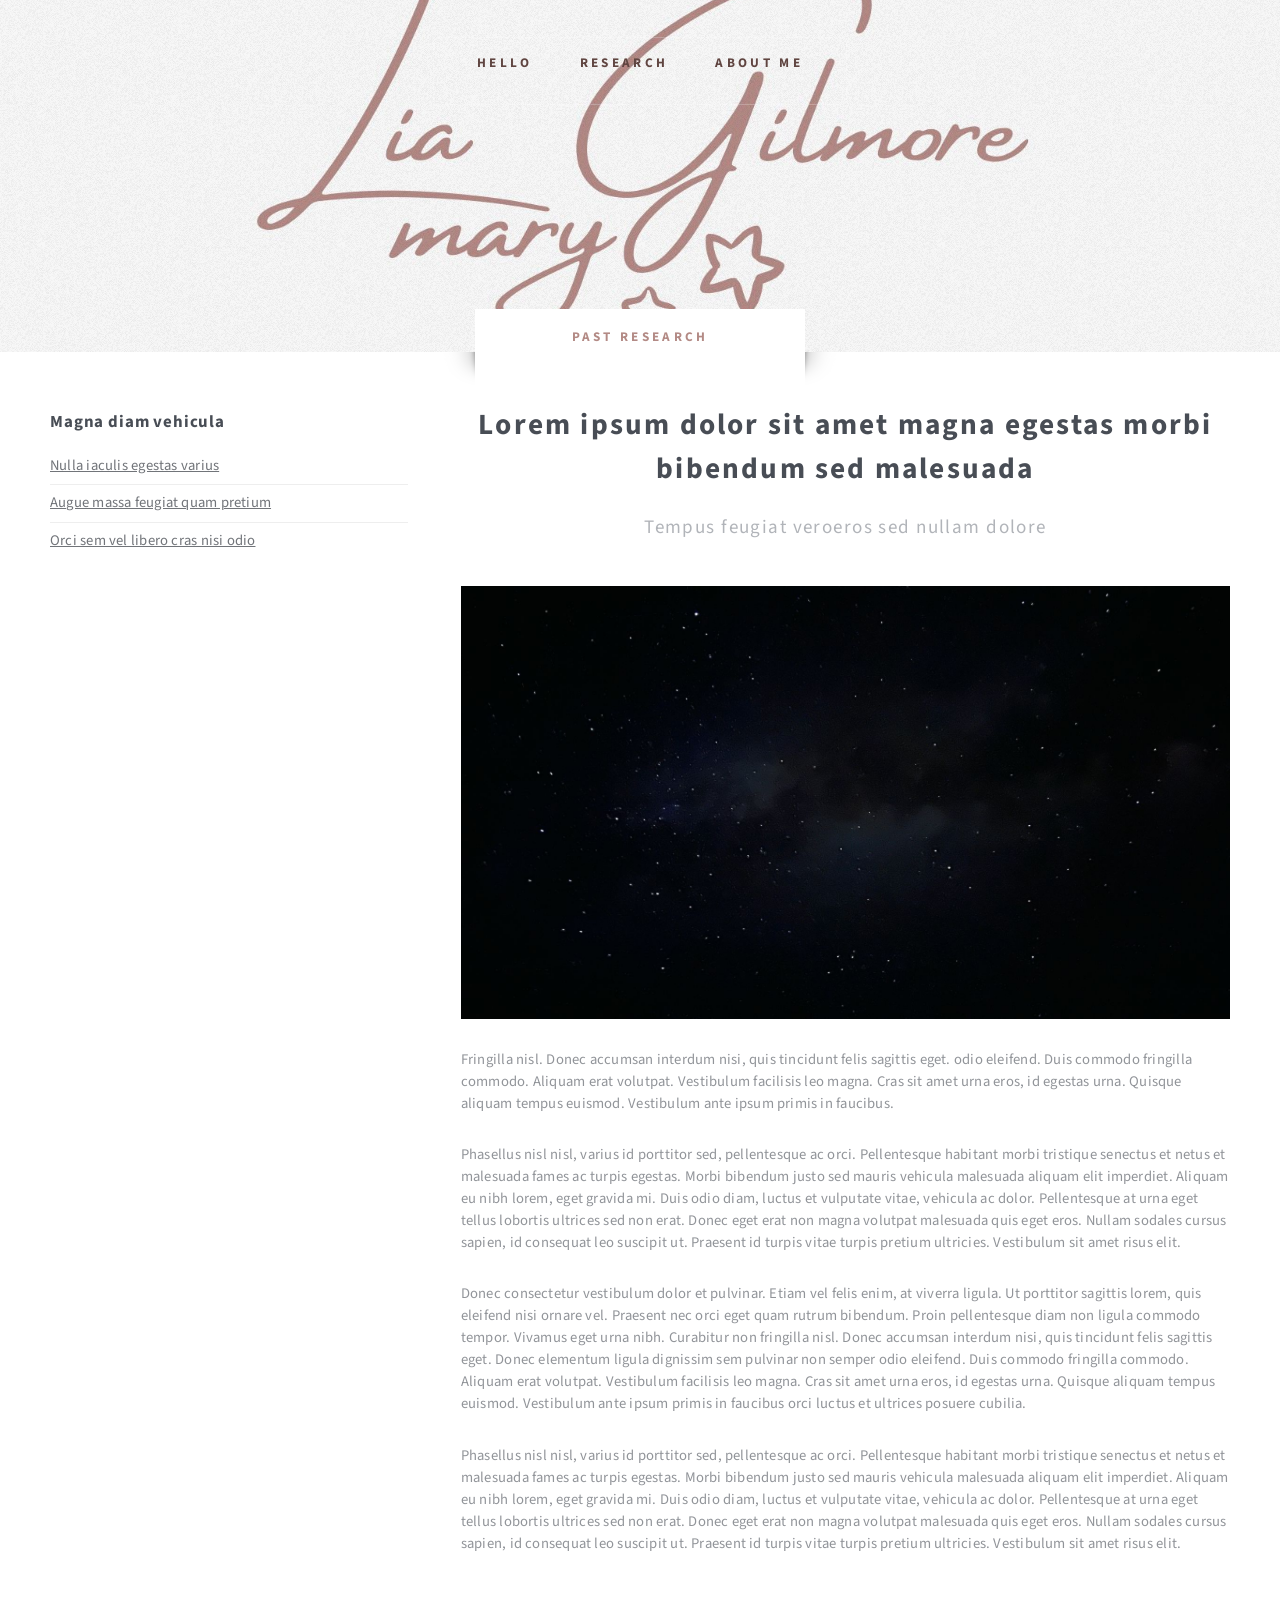
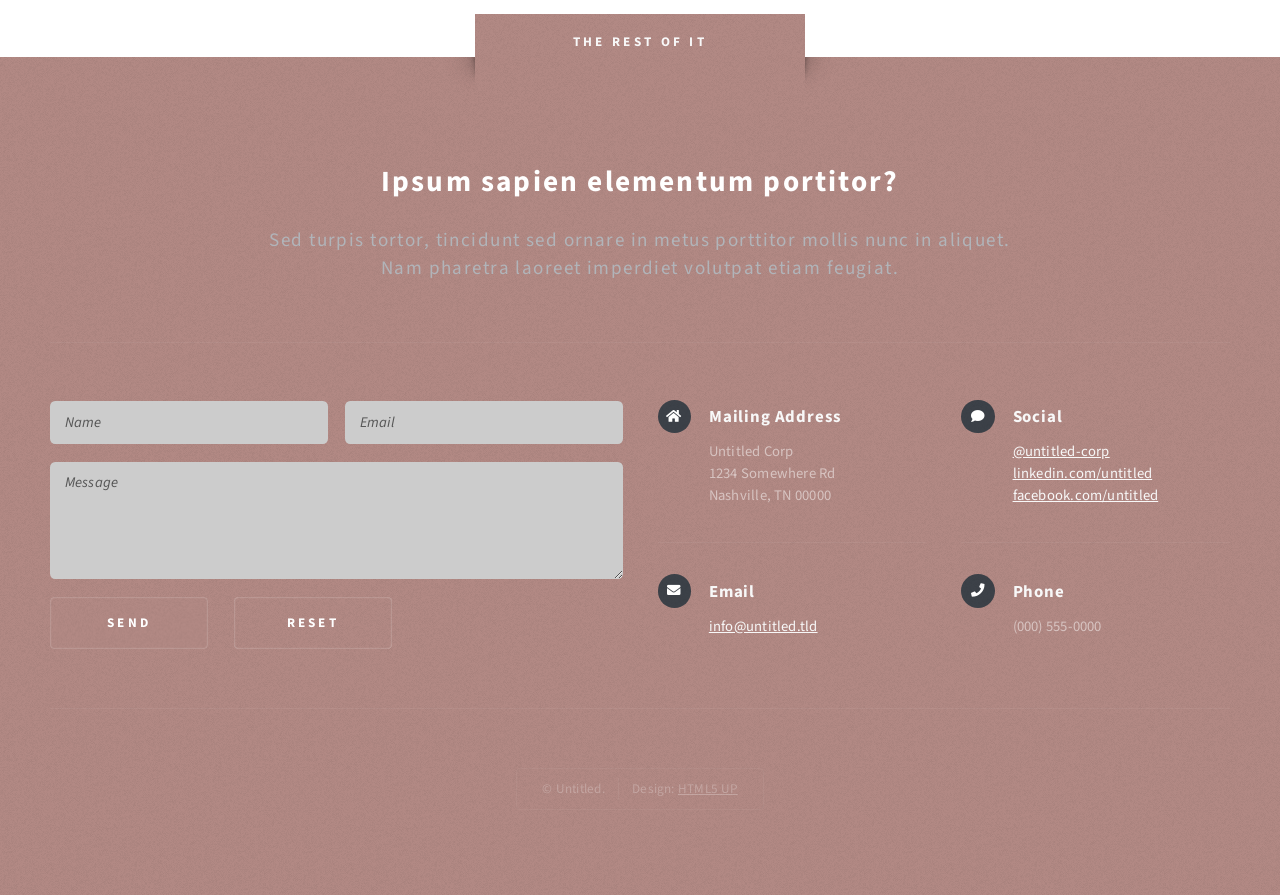
<file: past-research.html>
<!DOCTYPE HTML>
<!--
	Escape Velocity by HTML5 UP
	html5up.net | @ajlkn
	Free for personal and commercial use under the CCA 3.0 license (html5up.net/license)
-->
<html>
	<head>
		<title>Past Research</title>
		<meta charset="utf-8" />
		<meta name="viewport" content="width=device-width, initial-scale=1, user-scalable=no" />
		<link rel="stylesheet" href="assets/css/main.css" />
	</head>
	<body class="left-sidebar is-preload">
		<div id="page-wrapper">

			<!-- Header -->
				<section id="header" class="wrapper">


				</section>
			<!-- Nav -->
						<nav id="nav">
							<ul>
								<li class="current"><a href="index.html">HELLO</a></li>
								<li><a href="right-sidebar.html">Research</a></li>
								<li><a href="no-sidebar.html">About Me</a></li>
							</ul>
						</nav>

			<!-- Main -->
				<section id="main" class="wrapper style2">
					<div class="title">Past Research</div>
					<div class="container">
						<div class="row gtr-150">
							<div class="col-4 col-12-medium">

								<!-- Sidebar -->
									<div id="sidebar">
										<section class="box">
											<header>
												<h2>Magna diam vehicula</h2>
											</header>
											<ul class="style3">
												<li><a href="#">Nulla iaculis egestas varius</a></li>
												<li><a href="#">Augue massa feugiat quam pretium</a></li>
												<li><a href="#">Orci sem vel libero cras nisi odio</a></li>
											</ul>
										</section>
									</div>

							</div>
							<div class="col-8 col-12-medium imp-medium">

								<!-- Content -->
									<div id="content">
										<article class="box post">
											<header class="style1">
												<h2>Lorem ipsum dolor sit amet magna egestas morbi bibendum sed malesuada</h2>
												<p>Tempus feugiat veroeros sed nullam dolore</p>
											</header>
											<a href="#" class="image featured">
												<img src="images/pic01.jpg" alt="" />
											</a>
											<p>Fringilla nisl. Donec accumsan interdum nisi, quis tincidunt felis sagittis eget.
											odio eleifend. Duis commodo fringilla commodo. Aliquam erat volutpat. Vestibulum
											facilisis leo magna. Cras sit amet urna eros, id egestas urna. Quisque aliquam
											tempus euismod. Vestibulum ante ipsum primis in faucibus.</p>
											<p>Phasellus nisl nisl, varius id porttitor sed, pellentesque ac orci. Pellentesque
											habitant morbi tristique senectus et netus et malesuada fames ac turpis egestas. Morbi
											bibendum justo sed mauris vehicula malesuada aliquam elit imperdiet. Aliquam eu nibh
											lorem, eget gravida mi. Duis odio diam, luctus et vulputate vitae, vehicula ac dolor.
											Pellentesque at urna eget tellus lobortis ultrices sed non erat. Donec eget erat non
											magna volutpat malesuada quis eget eros. Nullam sodales cursus sapien, id consequat
											leo suscipit ut. Praesent id turpis vitae turpis pretium ultricies. Vestibulum sit
											amet risus elit.</p>
											<p>Donec consectetur vestibulum dolor et pulvinar. Etiam vel felis enim, at viverra
											ligula. Ut porttitor sagittis lorem, quis eleifend nisi ornare vel. Praesent nec orci
											eget quam rutrum bibendum. Proin pellentesque diam non ligula commodo tempor. Vivamus
											eget urna nibh. Curabitur non fringilla nisl. Donec accumsan interdum nisi, quis
											tincidunt felis sagittis eget. Donec elementum ligula dignissim sem pulvinar non semper
											odio eleifend. Duis commodo fringilla commodo. Aliquam erat volutpat. Vestibulum
											facilisis leo magna. Cras sit amet urna eros, id egestas urna. Quisque aliquam
											tempus euismod. Vestibulum ante ipsum primis in faucibus orci luctus et ultrices
											posuere cubilia.</p>
											<p>Phasellus nisl nisl, varius id porttitor sed, pellentesque ac orci. Pellentesque
											habitant morbi tristique senectus et netus et malesuada fames ac turpis egestas. Morbi
											bibendum justo sed mauris vehicula malesuada aliquam elit imperdiet. Aliquam eu nibh
											lorem, eget gravida mi. Duis odio diam, luctus et vulputate vitae, vehicula ac dolor.
											Pellentesque at urna eget tellus lobortis ultrices sed non erat. Donec eget erat non
											magna volutpat malesuada quis eget eros. Nullam sodales cursus sapien, id consequat
											leo suscipit ut. Praesent id turpis vitae turpis pretium ultricies. Vestibulum sit
											amet risus elit.</p>
										</article>
									</div>

							</div>
						</div>
					</div>
				</section>



			<!-- Footer -->
				<section id="footer" class="wrapper">
					<div class="title">The Rest Of It</div>
					<div class="container">
						<header class="style1">
							<h2>Ipsum sapien elementum portitor?</h2>
							<p>
								Sed turpis tortor, tincidunt sed ornare in metus porttitor mollis nunc in aliquet.<br />
								Nam pharetra laoreet imperdiet volutpat etiam feugiat.
							</p>
						</header>
						<div class="row">
							<div class="col-6 col-12-medium">

								<!-- Contact Form -->
									<section>
										<form method="post" action="#">
											<div class="row gtr-50">
												<div class="col-6 col-12-small">
													<input type="text" name="name" id="contact-name" placeholder="Name" />
												</div>
												<div class="col-6 col-12-small">
													<input type="text" name="email" id="contact-email" placeholder="Email" />
												</div>
												<div class="col-12">
													<textarea name="message" id="contact-message" placeholder="Message" rows="4"></textarea>
												</div>
												<div class="col-12">
													<ul class="actions">
														<li><input type="submit" class="style1" value="Send" /></li>
														<li><input type="reset" class="style2" value="Reset" /></li>
													</ul>
												</div>
											</div>
										</form>
									</section>

							</div>
							<div class="col-6 col-12-medium">

								<!-- Contact -->
									<section class="feature-list small">
										<div class="row">
											<div class="col-6 col-12-small">
												<section>
													<h3 class="icon solid fa-home">Mailing Address</h3>
													<p>
														Untitled Corp<br />
														1234 Somewhere Rd<br />
														Nashville, TN 00000
													</p>
												</section>
											</div>
											<div class="col-6 col-12-small">
												<section>
													<h3 class="icon solid fa-comment">Social</h3>
													<p>
														<a href="#">@untitled-corp</a><br />
														<a href="#">linkedin.com/untitled</a><br />
														<a href="#">facebook.com/untitled</a>
													</p>
												</section>
											</div>
											<div class="col-6 col-12-small">
												<section>
													<h3 class="icon solid fa-envelope">Email</h3>
													<p>
														<a href="#">info@untitled.tld</a>
													</p>
												</section>
											</div>
											<div class="col-6 col-12-small">
												<section>
													<h3 class="icon solid fa-phone">Phone</h3>
													<p>
														(000) 555-0000
													</p>
												</section>
											</div>
										</div>
									</section>

							</div>
						</div>
						<div id="copyright">
							<ul>
								<li>&copy; Untitled.</li><li>Design: <a href="http://html5up.net">HTML5 UP</a></li>
							</ul>
						</div>
					</div>
				</section>

		</div>

		<!-- Scripts -->
			<script src="assets/js/jquery.min.js"></script>
			<script src="assets/js/jquery.dropotron.min.js"></script>
			<script src="assets/js/browser.min.js"></script>
			<script src="assets/js/breakpoints.min.js"></script>
			<script src="assets/js/util.js"></script>
			<script src="assets/js/main.js"></script>

	</body>
</html>
</file>
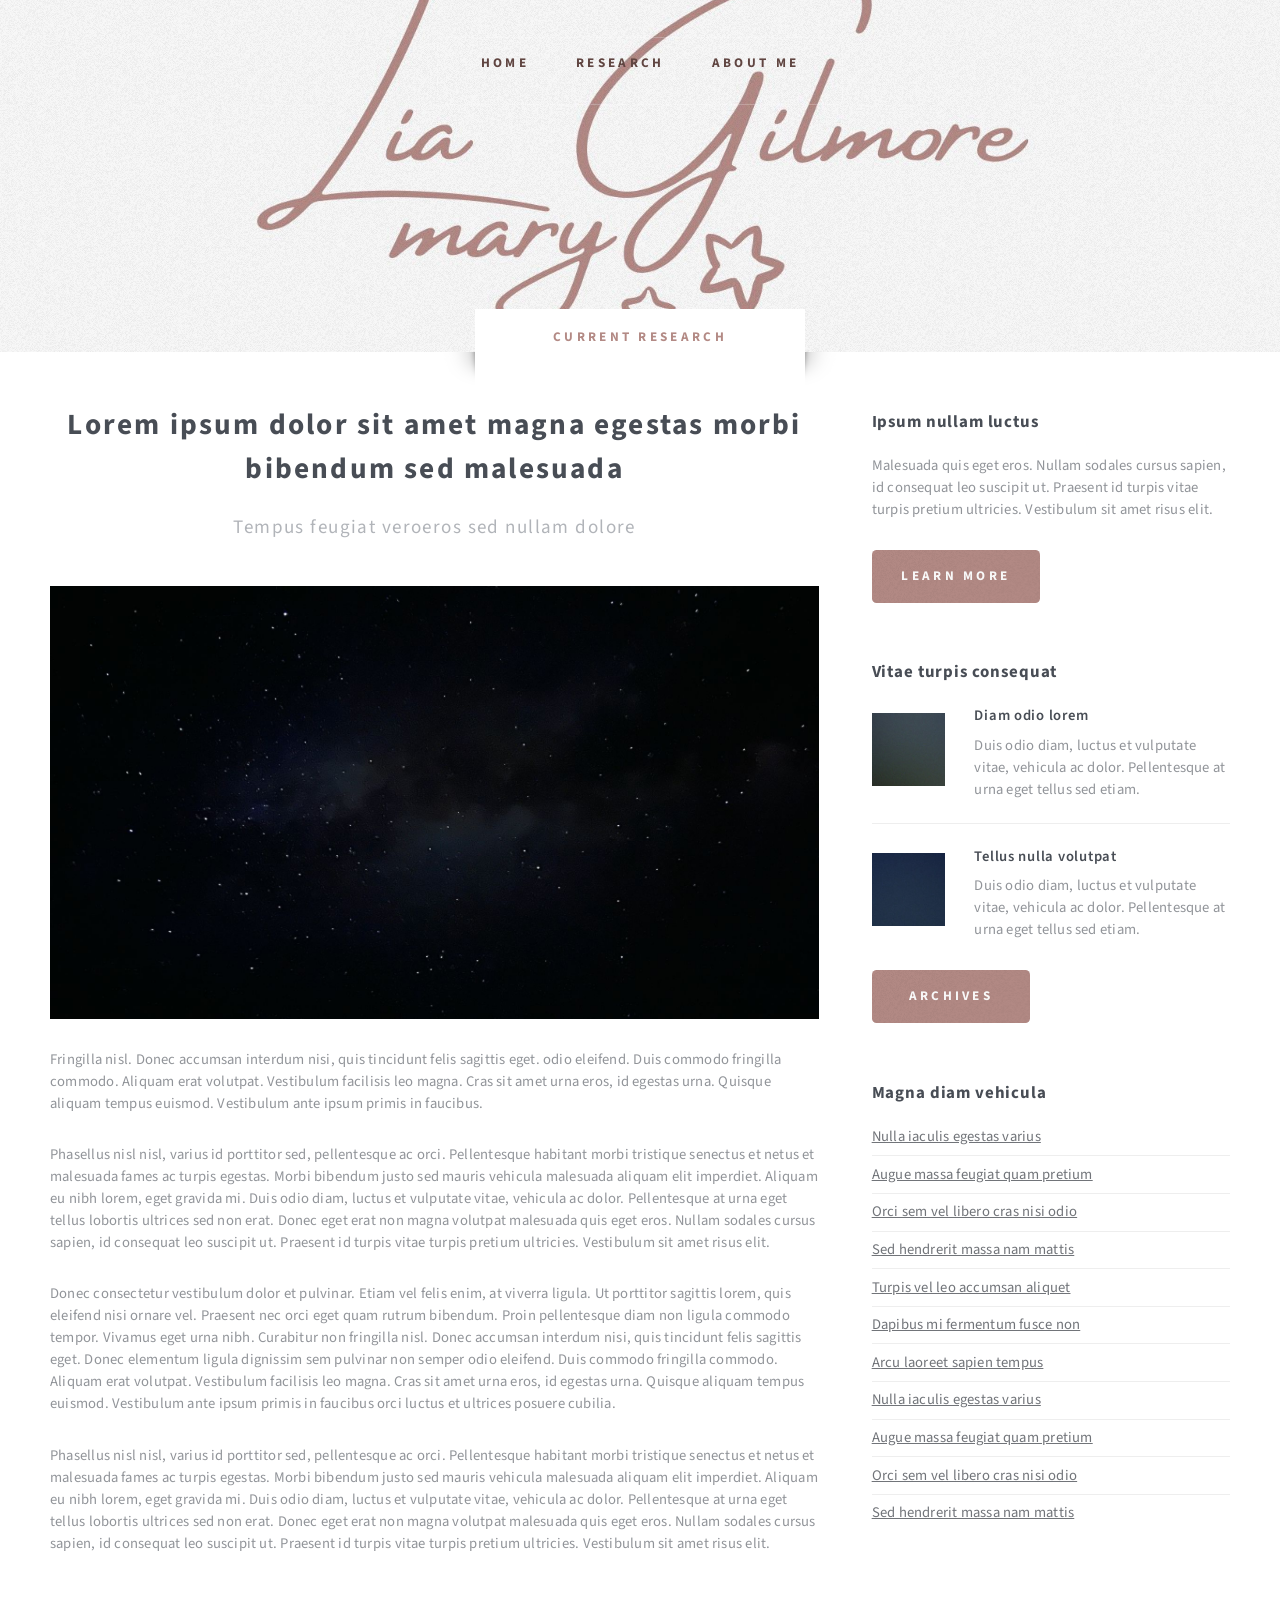
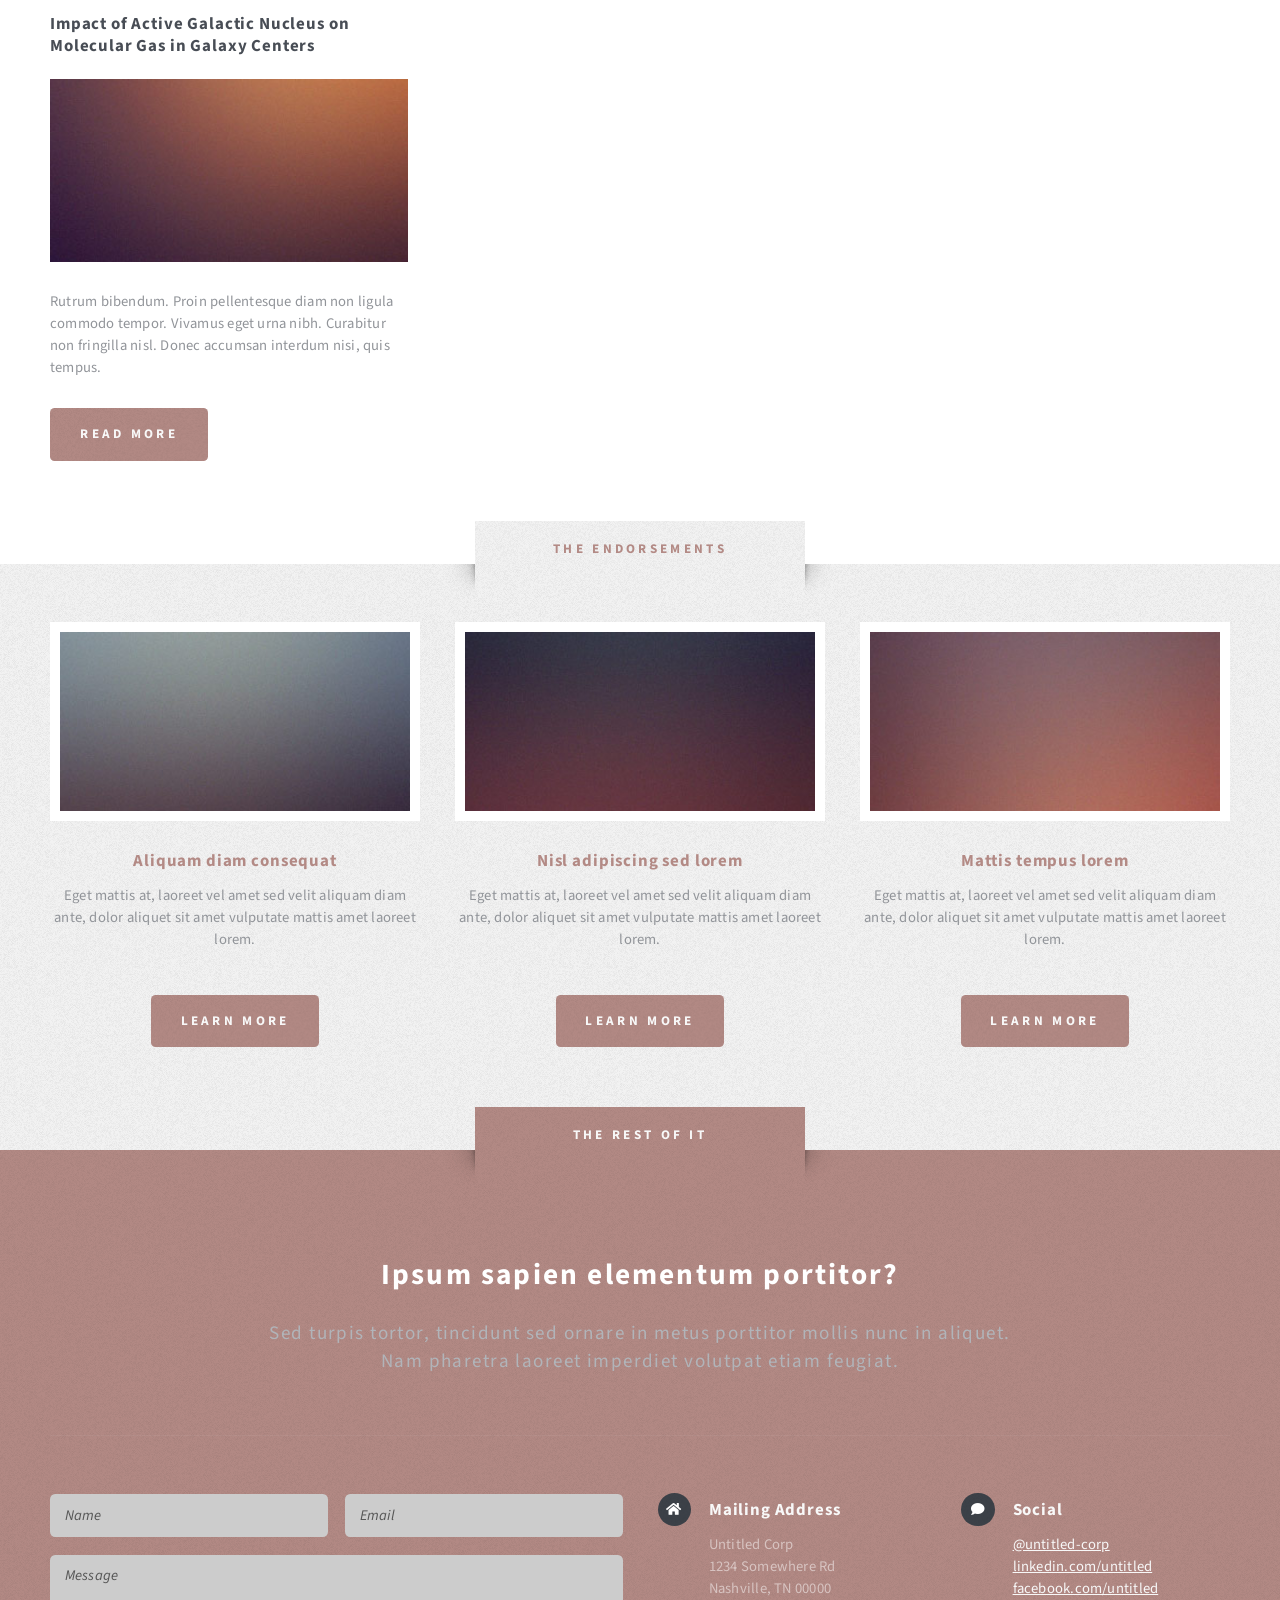
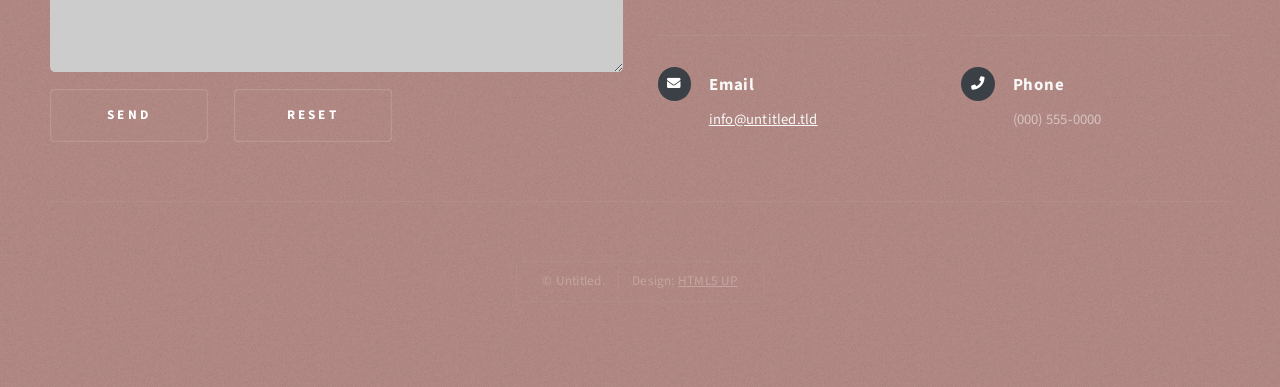
<file: right-sidebar.html>
<!DOCTYPE HTML>
<!--
	Escape Velocity by HTML5 UP
	html5up.net | @ajlkn
	Free for personal and commercial use under the CCA 3.0 license (html5up.net/license)
-->
<html>
	<head>
		<title>Research</title>
		<meta charset="utf-8" />
		<meta name="viewport" content="width=device-width, initial-scale=1, user-scalable=no" />
		<link rel="stylesheet" href="assets/css/main.css" />
	</head>
	<body class="right-sidebar is-preload">
		<div id="page-wrapper">

			<!-- Header -->
				<section id="header" class="wrapper">

					<!-- Nav -->
						<nav id="nav">
							<ul>
								<li><a href="index.html">Home</a></li>
								<li class="current"><a href="right-sidebar.html">Research</a></li>
								<li><a href="no-sidebar.html">About Me</a></li>
							</ul>
						</nav>

				</section>

			<!-- Main -->
				<section id="main" class="wrapper style2">
					<div class="title">Current Research</div>
					<div class="container">
						<div class="row gtr-150">
							<div class="col-8 col-12-medium">

								<!-- Content -->
									<div id="content">
										<article class="box post">
											<header class="style1">
												<h2>Lorem ipsum dolor sit amet magna egestas morbi bibendum sed malesuada</h2>
												<p>Tempus feugiat veroeros sed nullam dolore</p>
											</header>
											<a href="#" class="image featured">
												<img src="images/pic01.jpg" alt="" />
											</a>
											<p>Fringilla nisl. Donec accumsan interdum nisi, quis tincidunt felis sagittis eget.
											odio eleifend. Duis commodo fringilla commodo. Aliquam erat volutpat. Vestibulum
											facilisis leo magna. Cras sit amet urna eros, id egestas urna. Quisque aliquam
											tempus euismod. Vestibulum ante ipsum primis in faucibus.</p>
											<p>Phasellus nisl nisl, varius id porttitor sed, pellentesque ac orci. Pellentesque
											habitant morbi tristique senectus et netus et malesuada fames ac turpis egestas. Morbi
											bibendum justo sed mauris vehicula malesuada aliquam elit imperdiet. Aliquam eu nibh
											lorem, eget gravida mi. Duis odio diam, luctus et vulputate vitae, vehicula ac dolor.
											Pellentesque at urna eget tellus lobortis ultrices sed non erat. Donec eget erat non
											magna volutpat malesuada quis eget eros. Nullam sodales cursus sapien, id consequat
											leo suscipit ut. Praesent id turpis vitae turpis pretium ultricies. Vestibulum sit
											amet risus elit.</p>
											<p>Donec consectetur vestibulum dolor et pulvinar. Etiam vel felis enim, at viverra
											ligula. Ut porttitor sagittis lorem, quis eleifend nisi ornare vel. Praesent nec orci
											eget quam rutrum bibendum. Proin pellentesque diam non ligula commodo tempor. Vivamus
											eget urna nibh. Curabitur non fringilla nisl. Donec accumsan interdum nisi, quis
											tincidunt felis sagittis eget. Donec elementum ligula dignissim sem pulvinar non semper
											odio eleifend. Duis commodo fringilla commodo. Aliquam erat volutpat. Vestibulum
											facilisis leo magna. Cras sit amet urna eros, id egestas urna. Quisque aliquam
											tempus euismod. Vestibulum ante ipsum primis in faucibus orci luctus et ultrices
											posuere cubilia.</p>
											<p>Phasellus nisl nisl, varius id porttitor sed, pellentesque ac orci. Pellentesque
											habitant morbi tristique senectus et netus et malesuada fames ac turpis egestas. Morbi
											bibendum justo sed mauris vehicula malesuada aliquam elit imperdiet. Aliquam eu nibh
											lorem, eget gravida mi. Duis odio diam, luctus et vulputate vitae, vehicula ac dolor.
											Pellentesque at urna eget tellus lobortis ultrices sed non erat. Donec eget erat non
											magna volutpat malesuada quis eget eros. Nullam sodales cursus sapien, id consequat
											leo suscipit ut. Praesent id turpis vitae turpis pretium ultricies. Vestibulum sit
											amet risus elit.</p>
										</article>
										<div class="row gtr-150">
											<div class="col-6 col-12-small">
												<section class="box">
													<header>
														<h2>Impact of Active Galactic Nucleus on Molecular Gas in Galaxy Centers</h2>
													</header>
													<a href="#" class="image featured"><img src="images/pic06.jpg" alt="" /></a>
													<p>Rutrum bibendum. Proin pellentesque diam non ligula commodo tempor. Vivamus
													eget urna nibh. Curabitur non fringilla nisl. Donec accumsan interdum nisi, quis
													tempus.</p>
													<a href="past-research.html" class="button style1">Read More</a>
												</section>
											</div>
										</div>
									</div>

							</div>
							<div class="col-4 col-12-medium">

								<!-- Sidebar -->
									<div id="sidebar">
										<section class="box">
											<header>
												<h2>Ipsum nullam luctus</h2>
											</header>
											<p>Malesuada quis eget eros. Nullam sodales cursus sapien, id consequat
											leo suscipit ut. Praesent id turpis vitae turpis pretium ultricies. Vestibulum sit
											amet risus elit.</p>
											<a href="#" class="button style1">Learn More</a>
										</section>
										<section class="box">
											<header>
												<h2>Vitae turpis consequat</h2>
											</header>
											<ul class="style2">
												<li>
													<article class="box post-excerpt">
														<a href="#" class="image left"><img src="images/pic08.jpg" alt="" /></a>
														<h3><a href="#">Diam odio lorem</a></h3>
														<p>Duis odio diam, luctus et vulputate vitae, vehicula ac dolor. Pellentesque at urna eget tellus sed etiam.</p>
													</article>
												</li>
												<li>
													<article class="box post-excerpt">
														<a href="#" class="image left"><img src="images/pic10.jpg" alt="" /></a>
														<h3><a href="#">Tellus nulla volutpat</a></h3>
														<p>Duis odio diam, luctus et vulputate vitae, vehicula ac dolor. Pellentesque at urna eget tellus sed etiam.</p>
													</article>
												</li>
											</ul>
											<a href="#" class="button style1">Archives</a>
										</section>
										<section class="box">
											<header>
												<h2>Magna diam vehicula</h2>
											</header>
											<ul class="style3">
												<li><a href="#">Nulla iaculis egestas varius</a></li>
												<li><a href="#">Augue massa feugiat quam pretium</a></li>
												<li><a href="#">Orci sem vel libero cras nisi odio</a></li>
												<li><a href="#">Sed hendrerit massa nam mattis</a></li>
												<li><a href="#">Turpis vel leo accumsan aliquet</a></li>
												<li><a href="#">Dapibus mi fermentum fusce non</a></li>
												<li><a href="#">Arcu laoreet sapien tempus</a></li>
												<li><a href="#">Nulla iaculis egestas varius</a></li>
												<li><a href="#">Augue massa feugiat quam pretium</a></li>
												<li><a href="#">Orci sem vel libero cras nisi odio</a></li>
												<li><a href="#">Sed hendrerit massa nam mattis</a></li>
											</ul>
										</section>
									</div>

							</div>
						</div>
					</div>
				</section>

			<!-- Highlights -->
				<section id="highlights" class="wrapper style3">
					<div class="title">The Endorsements</div>
					<div class="container">
						<div class="row aln-center">
							<div class="col-4 col-12-medium">
								<section class="highlight">
									<a href="#" class="image featured"><img src="images/pic02.jpg" alt="" /></a>
									<h3><a href="#">Aliquam diam consequat</a></h3>
									<p>Eget mattis at, laoreet vel amet sed velit aliquam diam ante, dolor aliquet sit amet vulputate mattis amet laoreet lorem.</p>
									<ul class="actions">
										<li><a href="#" class="button style1">Learn More</a></li>
									</ul>
								</section>
							</div>
							<div class="col-4 col-12-medium">
								<section class="highlight">
									<a href="#" class="image featured"><img src="images/pic03.jpg" alt="" /></a>
									<h3><a href="#">Nisl adipiscing sed lorem</a></h3>
									<p>Eget mattis at, laoreet vel amet sed velit aliquam diam ante, dolor aliquet sit amet vulputate mattis amet laoreet lorem.</p>
									<ul class="actions">
										<li><a href="#" class="button style1">Learn More</a></li>
									</ul>
								</section>
							</div>
							<div class="col-4 col-12-medium">
								<section class="highlight">
									<a href="#" class="image featured"><img src="images/pic04.jpg" alt="" /></a>
									<h3><a href="#">Mattis tempus lorem</a></h3>
									<p>Eget mattis at, laoreet vel amet sed velit aliquam diam ante, dolor aliquet sit amet vulputate mattis amet laoreet lorem.</p>
									<ul class="actions">
										<li><a href="#" class="button style1">Learn More</a></li>
									</ul>
								</section>
							</div>
						</div>
					</div>
				</section>

			<!-- Footer -->
				<section id="footer" class="wrapper">
					<div class="title">The Rest Of It</div>
					<div class="container">
						<header class="style1">
							<h2>Ipsum sapien elementum portitor?</h2>
							<p>
								Sed turpis tortor, tincidunt sed ornare in metus porttitor mollis nunc in aliquet.<br />
								Nam pharetra laoreet imperdiet volutpat etiam feugiat.
							</p>
						</header>
						<div class="row">
							<div class="col-6 col-12-medium">

								<!-- Contact Form -->
									<section>
										<form method="post" action="#">
											<div class="row gtr-50">
												<div class="col-6 col-12-small">
													<input type="text" name="name" id="contact-name" placeholder="Name" />
												</div>
												<div class="col-6 col-12-small">
													<input type="text" name="email" id="contact-email" placeholder="Email" />
												</div>
												<div class="col-12">
													<textarea name="message" id="contact-message" placeholder="Message" rows="4"></textarea>
												</div>
												<div class="col-12">
													<ul class="actions">
														<li><input type="submit" class="style1" value="Send" /></li>
														<li><input type="reset" class="style2" value="Reset" /></li>
													</ul>
												</div>
											</div>
										</form>
									</section>

							</div>
							<div class="col-6 col-12-medium">

								<!-- Contact -->
									<section class="feature-list small">
										<div class="row">
											<div class="col-6 col-12-small">
												<section>
													<h3 class="icon solid fa-home">Mailing Address</h3>
													<p>
														Untitled Corp<br />
														1234 Somewhere Rd<br />
														Nashville, TN 00000
													</p>
												</section>
											</div>
											<div class="col-6 col-12-small">
												<section>
													<h3 class="icon solid fa-comment">Social</h3>
													<p>
														<a href="#">@untitled-corp</a><br />
														<a href="#">linkedin.com/untitled</a><br />
														<a href="#">facebook.com/untitled</a>
													</p>
												</section>
											</div>
											<div class="col-6 col-12-small">
												<section>
													<h3 class="icon solid fa-envelope">Email</h3>
													<p>
														<a href="#">info@untitled.tld</a>
													</p>
												</section>
											</div>
											<div class="col-6 col-12-small">
												<section>
													<h3 class="icon solid fa-phone">Phone</h3>
													<p>
														(000) 555-0000
													</p>
												</section>
											</div>
										</div>
									</section>

							</div>
						</div>
						<div id="copyright">
							<ul>
								<li>&copy; Untitled.</li><li>Design: <a href="http://html5up.net">HTML5 UP</a></li>
							</ul>
						</div>
					</div>
				</section>

		</div>

		<!-- Scripts -->
			<script src="assets/js/jquery.min.js"></script>
			<script src="assets/js/jquery.dropotron.min.js"></script>
			<script src="assets/js/browser.min.js"></script>
			<script src="assets/js/breakpoints.min.js"></script>
			<script src="assets/js/util.js"></script>
			<script src="assets/js/main.js"></script>

	</body>
</html>
</file>
<file: assets/css/main.css>
@import url("fontawesome-all.min.css");
@import url("https://fonts.googleapis.com/css?family=Source+Sans+Pro:400,400italic,700,900");

/*
	Escape Velocity by HTML5 UP
	html5up.net | @ajlkn
	Free for personal and commercial use under the CCA 3.0 license (html5up.net/license)
*/

html, body, div, span, applet, object,
iframe, h1, h2, h3, h4, h5, h6, p, blockquote,
pre, a, abbr, acronym, address, big, cite,
code, del, dfn, em, img, ins, kbd, q, s, samp,
small, strike, strong, sub, sup, tt, var, b,
u, i, center, dl, dt, dd, ol, ul, li, fieldset,
form, label, legend, table, caption, tbody,
tfoot, thead, tr, th, td, article, aside,
canvas, details, embed, figure, figcaption,
footer, header, hgroup, menu, nav, output, ruby,
section, summary, time, mark, audio, video {
	margin: 0;
	padding: 0;
	border: 0;
	font-size: 100%;
	font: inherit;
	vertical-align: baseline;}

article, aside, details, figcaption, figure,
footer, header, hgroup, menu, nav, section {
	display: block;}

body {
	line-height: 1;
}

ol, ul {
	list-style: none;
}

blockquote, q {
	quotes: none;
}

	blockquote:before, blockquote:after, q:before, q:after {
		content: '';
		content: none;
	}

table {
	border-collapse: collapse;
	border-spacing: 0;
}

body {
	-webkit-text-size-adjust: none;
}

mark {
	background-color: transparent;
	color: inherit;
}

input::-moz-focus-inner {
	border: 0;
	padding: 0;
}

input, select, textarea {
	-moz-appearance: none;
	-webkit-appearance: none;
	-ms-appearance: none;
	appearance: none;
}

/* Basic */

	@-ms-viewport {
		width: device-width;
	}

	html {
		box-sizing: border-box;
	}

	*, *:before, *:after {
		box-sizing: inherit;
	}

	body.is-preload *, body.is-preload *:before, body.is-preload *:after {
		-moz-animation: none !important;
		-webkit-animation: none !important;
		-ms-animation: none !important;
		animation: none !important;
		-moz-transition: none !important;
		-webkit-transition: none !important;
		-ms-transition: none !important;
		transition: none !important;
	}

	body, input, textarea, select {
		font-family: 'Source Sans Pro', sans-serif;
		font-weight: 400;
		color: #919499;
		font-size: 14pt;
		line-height: 1.75em;
		letter-spacing: 0.025em;
	}

	h1, h2, h3, h4, h5, h6 {
		font-weight: 700;
		color: #484d55;
	}

		h1 a, h2 a, h3 a, h4 a, h5 a, h6 a {
			color: inherit;
			text-decoration: none;
		}

	a {
		-moz-transition: color .25s ease-in-out;
		-webkit-transition: color .25s ease-in-out;
		-ms-transition: color .25s ease-in-out;
		transition: color .25s ease-in-out;
		text-decoration: underline;
		color: #717479;
	}

		a:hover {
			text-decoration: none;
		}

	strong, b {
		font-weight: 700;
		color: #484d55;
	}

	blockquote {
		border-left: solid 0.5em #ddd;
		padding: 1em 0 1em 2em;
		font-style: italic;
	}

	em, i {
		font-style: italic;
	}

	hr {
		border: 0;
		border-top: solid 1px #ddd;
		margin: 2em 0 2em 0;
	}

	sub {
		position: relative;
		top: 0.5em;
		font-size: 0.8em;
	}

	sup {
		position: relative;
		top: -0.5em;
		font-size: 0.8em;
	}

	.nobr {
		white-space: nowrap;
	}

	br.clear {
		clear: both;
	}

	p, ul, ol, dl, table, blockquote, form {
		margin-bottom: 2em;
	}

/* Container */

	.container {
		margin: 0 auto;
		max-width: 100%;
		width: 68em;
	}

		@media screen and (max-width: 1680px) {

			.container {
				width: 70em;
			}

		}

		@media screen and (max-width: 1280px) {

			.container {
				width: calc(100% - 100px);
			}

		}

		@media screen and (max-width: 980px) {

			.container {
				width: calc(100% - 100px);
			}

		}

		@media screen and (max-width: 736px) {

			.container {
				width: calc(100% - 40px);
			}

		}

/* Row */

	.row {
		display: flex;
		flex-wrap: wrap;
		box-sizing: border-box;
		align-items: stretch;
	}

		.row > * {
			box-sizing: border-box;
		}

		.row.gtr-uniform > * > :last-child {
			margin-bottom: 0;
		}

		.row.aln-left {
			justify-content: flex-start;
		}

		.row.aln-center {
			justify-content: center;
		}

		.row.aln-right {
			justify-content: flex-end;
		}

		.row.aln-top {
			align-items: flex-start;
		}

		.row.aln-middle {
			align-items: center;
		}

		.row.aln-bottom {
			align-items: flex-end;
		}

		.row > .imp {
			order: -1;
		}

		.row > .col-1 {
			width: 8.33333%;
		}

		.row > .off-1 {
			margin-left: 8.33333%;
		}

		.row > .col-2 {
			width: 16.66667%;
		}

		.row > .off-2 {
			margin-left: 16.66667%;
		}

		.row > .col-3 {
			width: 25%;
		}

		.row > .off-3 {
			margin-left: 25%;
		}

		.row > .col-4 {
			width: 33.33333%;
		}

		.row > .off-4 {
			margin-left: 33.33333%;
		}

		.row > .col-5 {
			width: 41.66667%;
		}

		.row > .off-5 {
			margin-left: 41.66667%;
		}

		.row > .col-6 {
			width: 50%;
		}

		.row > .off-6 {
			margin-left: 50%;
		}

		.row > .col-7 {
			width: 58.33333%;
		}

		.row > .off-7 {
			margin-left: 58.33333%;
		}

		.row > .col-8 {
			width: 66.66667%;
		}

		.row > .off-8 {
			margin-left: 66.66667%;
		}

		.row > .col-9 {
			width: 75%;
		}

		.row > .off-9 {
			margin-left: 75%;
		}

		.row > .col-10 {
			width: 83.33333%;
		}

		.row > .off-10 {
			margin-left: 83.33333%;
		}

		.row > .col-11 {
			width: 91.66667%;
		}

		.row > .off-11 {
			margin-left: 91.66667%;
		}

		.row > .col-12 {
			width: 100%;
		}

		.row > .off-12 {
			margin-left: 100%;
		}

		.row.gtr-0 {
			margin-top: 0px;
			margin-left: 0px;
		}

			.row.gtr-0 > * {
				padding: 0px 0 0 0px;
			}

			.row.gtr-0.gtr-uniform {
				margin-top: 0px;
			}

				.row.gtr-0.gtr-uniform > * {
					padding-top: 0px;
				}

		.row.gtr-25 {
			margin-top: -12.5px;
			margin-left: -12.5px;
		}

			.row.gtr-25 > * {
				padding: 12.5px 0 0 12.5px;
			}

			.row.gtr-25.gtr-uniform {
				margin-top: -12.5px;
			}

				.row.gtr-25.gtr-uniform > * {
					padding-top: 12.5px;
				}

		.row.gtr-50 {
			margin-top: -25px;
			margin-left: -25px;
		}

			.row.gtr-50 > * {
				padding: 25px 0 0 25px;
			}

			.row.gtr-50.gtr-uniform {
				margin-top: -25px;
			}

				.row.gtr-50.gtr-uniform > * {
					padding-top: 25px;
				}

		.row {
			margin-top: -50px;
			margin-left: -50px;
		}

			.row > * {
				padding: 50px 0 0 50px;
			}

			.row.gtr-uniform {
				margin-top: -50px;
			}

				.row.gtr-uniform > * {
					padding-top: 50px;
				}

		.row.gtr-150 {
			margin-top: -75px;
			margin-left: -75px;
		}

			.row.gtr-150 > * {
				padding: 75px 0 0 75px;
			}

			.row.gtr-150.gtr-uniform {
				margin-top: -75px;
			}

				.row.gtr-150.gtr-uniform > * {
					padding-top: 75px;
				}

		.row.gtr-200 {
			margin-top: -100px;
			margin-left: -100px;
		}

			.row.gtr-200 > * {
				padding: 100px 0 0 100px;
			}

			.row.gtr-200.gtr-uniform {
				margin-top: -100px;
			}

				.row.gtr-200.gtr-uniform > * {
					padding-top: 100px;
				}

		@media screen and (max-width: 1680px) {

			.row {
				display: flex;
				flex-wrap: wrap;
				box-sizing: border-box;
				align-items: stretch;
			}

				.row > * {
					box-sizing: border-box;
				}

				.row.gtr-uniform > * > :last-child {
					margin-bottom: 0;
				}

				.row.aln-left {
					justify-content: flex-start;
				}

				.row.aln-center {
					justify-content: center;
				}

				.row.aln-right {
					justify-content: flex-end;
				}

				.row.aln-top {
					align-items: flex-start;
				}

				.row.aln-middle {
					align-items: center;
				}

				.row.aln-bottom {
					align-items: flex-end;
				}

				.row > .imp-xlarge {
					order: -1;
				}

				.row > .col-1-xlarge {
					width: 8.33333%;
				}

				.row > .off-1-xlarge {
					margin-left: 8.33333%;
				}

				.row > .col-2-xlarge {
					width: 16.66667%;
				}

				.row > .off-2-xlarge {
					margin-left: 16.66667%;
				}

				.row > .col-3-xlarge {
					width: 25%;
				}

				.row > .off-3-xlarge {
					margin-left: 25%;
				}

				.row > .col-4-xlarge {
					width: 33.33333%;
				}

				.row > .off-4-xlarge {
					margin-left: 33.33333%;
				}

				.row > .col-5-xlarge {
					width: 41.66667%;
				}

				.row > .off-5-xlarge {
					margin-left: 41.66667%;
				}

				.row > .col-6-xlarge {
					width: 50%;
				}

				.row > .off-6-xlarge {
					margin-left: 50%;
				}

				.row > .col-7-xlarge {
					width: 58.33333%;
				}

				.row > .off-7-xlarge {
					margin-left: 58.33333%;
				}

				.row > .col-8-xlarge {
					width: 66.66667%;
				}

				.row > .off-8-xlarge {
					margin-left: 66.66667%;
				}

				.row > .col-9-xlarge {
					width: 75%;
				}

				.row > .off-9-xlarge {
					margin-left: 75%;
				}

				.row > .col-10-xlarge {
					width: 83.33333%;
				}

				.row > .off-10-xlarge {
					margin-left: 83.33333%;
				}

				.row > .col-11-xlarge {
					width: 91.66667%;
				}

				.row > .off-11-xlarge {
					margin-left: 91.66667%;
				}

				.row > .col-12-xlarge {
					width: 100%;
				}

				.row > .off-12-xlarge {
					margin-left: 100%;
				}

				.row.gtr-0 {
					margin-top: 0px;
					margin-left: 0px;
				}

					.row.gtr-0 > * {
						padding: 0px 0 0 0px;
					}

					.row.gtr-0.gtr-uniform {
						margin-top: 0px;
					}

						.row.gtr-0.gtr-uniform > * {
							padding-top: 0px;
						}

				.row.gtr-25 {
					margin-top: -12.5px;
					margin-left: -12.5px;
				}

					.row.gtr-25 > * {
						padding: 12.5px 0 0 12.5px;
					}

					.row.gtr-25.gtr-uniform {
						margin-top: -12.5px;
					}

						.row.gtr-25.gtr-uniform > * {
							padding-top: 12.5px;
						}

				.row.gtr-50 {
					margin-top: -25px;
					margin-left: -25px;
				}

					.row.gtr-50 > * {
						padding: 25px 0 0 25px;
					}

					.row.gtr-50.gtr-uniform {
						margin-top: -25px;
					}

						.row.gtr-50.gtr-uniform > * {
							padding-top: 25px;
						}

				.row {
					margin-top: -50px;
					margin-left: -50px;
				}

					.row > * {
						padding: 50px 0 0 50px;
					}

					.row.gtr-uniform {
						margin-top: -50px;
					}

						.row.gtr-uniform > * {
							padding-top: 50px;
						}

				.row.gtr-150 {
					margin-top: -75px;
					margin-left: -75px;
				}

					.row.gtr-150 > * {
						padding: 75px 0 0 75px;
					}

					.row.gtr-150.gtr-uniform {
						margin-top: -75px;
					}

						.row.gtr-150.gtr-uniform > * {
							padding-top: 75px;
						}

				.row.gtr-200 {
					margin-top: -100px;
					margin-left: -100px;
				}

					.row.gtr-200 > * {
						padding: 100px 0 0 100px;
					}

					.row.gtr-200.gtr-uniform {
						margin-top: -100px;
					}

						.row.gtr-200.gtr-uniform > * {
							padding-top: 100px;
						}

		}

		@media screen and (max-width: 1280px) {

			.row {
				display: flex;
				flex-wrap: wrap;
				box-sizing: border-box;
				align-items: stretch;
			}

				.row > * {
					box-sizing: border-box;
				}

				.row.gtr-uniform > * > :last-child {
					margin-bottom: 0;
				}

				.row.aln-left {
					justify-content: flex-start;
				}

				.row.aln-center {
					justify-content: center;
				}

				.row.aln-right {
					justify-content: flex-end;
				}

				.row.aln-top {
					align-items: flex-start;
				}

				.row.aln-middle {
					align-items: center;
				}

				.row.aln-bottom {
					align-items: flex-end;
				}

				.row > .imp-large {
					order: -1;
				}

				.row > .col-1-large {
					width: 8.33333%;
				}

				.row > .off-1-large {
					margin-left: 8.33333%;
				}

				.row > .col-2-large {
					width: 16.66667%;
				}

				.row > .off-2-large {
					margin-left: 16.66667%;
				}

				.row > .col-3-large {
					width: 25%;
				}

				.row > .off-3-large {
					margin-left: 25%;
				}

				.row > .col-4-large {
					width: 33.33333%;
				}

				.row > .off-4-large {
					margin-left: 33.33333%;
				}

				.row > .col-5-large {
					width: 41.66667%;
				}

				.row > .off-5-large {
					margin-left: 41.66667%;
				}

				.row > .col-6-large {
					width: 50%;
				}

				.row > .off-6-large {
					margin-left: 50%;
				}

				.row > .col-7-large {
					width: 58.33333%;
				}

				.row > .off-7-large {
					margin-left: 58.33333%;
				}

				.row > .col-8-large {
					width: 66.66667%;
				}

				.row > .off-8-large {
					margin-left: 66.66667%;
				}

				.row > .col-9-large {
					width: 75%;
				}

				.row > .off-9-large {
					margin-left: 75%;
				}

				.row > .col-10-large {
					width: 83.33333%;
				}

				.row > .off-10-large {
					margin-left: 83.33333%;
				}

				.row > .col-11-large {
					width: 91.66667%;
				}

				.row > .off-11-large {
					margin-left: 91.66667%;
				}

				.row > .col-12-large {
					width: 100%;
				}

				.row > .off-12-large {
					margin-left: 100%;
				}

				.row.gtr-0 {
					margin-top: 0px;
					margin-left: 0px;
				}

					.row.gtr-0 > * {
						padding: 0px 0 0 0px;
					}

					.row.gtr-0.gtr-uniform {
						margin-top: 0px;
					}

						.row.gtr-0.gtr-uniform > * {
							padding-top: 0px;
						}

				.row.gtr-25 {
					margin-top: -8.75px;
					margin-left: -8.75px;
				}

					.row.gtr-25 > * {
						padding: 8.75px 0 0 8.75px;
					}

					.row.gtr-25.gtr-uniform {
						margin-top: -8.75px;
					}

						.row.gtr-25.gtr-uniform > * {
							padding-top: 8.75px;
						}

				.row.gtr-50 {
					margin-top: -17.5px;
					margin-left: -17.5px;
				}

					.row.gtr-50 > * {
						padding: 17.5px 0 0 17.5px;
					}

					.row.gtr-50.gtr-uniform {
						margin-top: -17.5px;
					}

						.row.gtr-50.gtr-uniform > * {
							padding-top: 17.5px;
						}

				.row {
					margin-top: -35px;
					margin-left: -35px;
				}

					.row > * {
						padding: 35px 0 0 35px;
					}

					.row.gtr-uniform {
						margin-top: -35px;
					}

						.row.gtr-uniform > * {
							padding-top: 35px;
						}

				.row.gtr-150 {
					margin-top: -52.5px;
					margin-left: -52.5px;
				}

					.row.gtr-150 > * {
						padding: 52.5px 0 0 52.5px;
					}

					.row.gtr-150.gtr-uniform {
						margin-top: -52.5px;
					}

						.row.gtr-150.gtr-uniform > * {
							padding-top: 52.5px;
						}

				.row.gtr-200 {
					margin-top: -70px;
					margin-left: -70px;
				}

					.row.gtr-200 > * {
						padding: 70px 0 0 70px;
					}

					.row.gtr-200.gtr-uniform {
						margin-top: -70px;
					}

						.row.gtr-200.gtr-uniform > * {
							padding-top: 70px;
						}

		}

		@media screen and (max-width: 980px) {

			.row {
				display: flex;
				flex-wrap: wrap;
				box-sizing: border-box;
				align-items: stretch;
			}

				.row > * {
					box-sizing: border-box;
				}

				.row.gtr-uniform > * > :last-child {
					margin-bottom: 0;
				}

				.row.aln-left {
					justify-content: flex-start;
				}

				.row.aln-center {
					justify-content: center;
				}

				.row.aln-right {
					justify-content: flex-end;
				}

				.row.aln-top {
					align-items: flex-start;
				}

				.row.aln-middle {
					align-items: center;
				}

				.row.aln-bottom {
					align-items: flex-end;
				}

				.row > .imp-medium {
					order: -1;
				}

				.row > .col-1-medium {
					width: 8.33333%;
				}

				.row > .off-1-medium {
					margin-left: 8.33333%;
				}

				.row > .col-2-medium {
					width: 16.66667%;
				}

				.row > .off-2-medium {
					margin-left: 16.66667%;
				}

				.row > .col-3-medium {
					width: 25%;
				}

				.row > .off-3-medium {
					margin-left: 25%;
				}

				.row > .col-4-medium {
					width: 33.33333%;
				}

				.row > .off-4-medium {
					margin-left: 33.33333%;
				}

				.row > .col-5-medium {
					width: 41.66667%;
				}

				.row > .off-5-medium {
					margin-left: 41.66667%;
				}

				.row > .col-6-medium {
					width: 50%;
				}

				.row > .off-6-medium {
					margin-left: 50%;
				}

				.row > .col-7-medium {
					width: 58.33333%;
				}

				.row > .off-7-medium {
					margin-left: 58.33333%;
				}

				.row > .col-8-medium {
					width: 66.66667%;
				}

				.row > .off-8-medium {
					margin-left: 66.66667%;
				}

				.row > .col-9-medium {
					width: 75%;
				}

				.row > .off-9-medium {
					margin-left: 75%;
				}

				.row > .col-10-medium {
					width: 83.33333%;
				}

				.row > .off-10-medium {
					margin-left: 83.33333%;
				}

				.row > .col-11-medium {
					width: 91.66667%;
				}

				.row > .off-11-medium {
					margin-left: 91.66667%;
				}

				.row > .col-12-medium {
					width: 100%;
				}

				.row > .off-12-medium {
					margin-left: 100%;
				}

				.row.gtr-0 {
					margin-top: 0px;
					margin-left: 0px;
				}

					.row.gtr-0 > * {
						padding: 0px 0 0 0px;
					}

					.row.gtr-0.gtr-uniform {
						margin-top: 0px;
					}

						.row.gtr-0.gtr-uniform > * {
							padding-top: 0px;
						}

				.row.gtr-25 {
					margin-top: -12.5px;
					margin-left: -12.5px;
				}

					.row.gtr-25 > * {
						padding: 12.5px 0 0 12.5px;
					}

					.row.gtr-25.gtr-uniform {
						margin-top: -12.5px;
					}

						.row.gtr-25.gtr-uniform > * {
							padding-top: 12.5px;
						}

				.row.gtr-50 {
					margin-top: -25px;
					margin-left: -25px;
				}

					.row.gtr-50 > * {
						padding: 25px 0 0 25px;
					}

					.row.gtr-50.gtr-uniform {
						margin-top: -25px;
					}

						.row.gtr-50.gtr-uniform > * {
							padding-top: 25px;
						}

				.row {
					margin-top: -50px;
					margin-left: -50px;
				}

					.row > * {
						padding: 50px 0 0 50px;
					}

					.row.gtr-uniform {
						margin-top: -50px;
					}

						.row.gtr-uniform > * {
							padding-top: 50px;
						}

				.row.gtr-150 {
					margin-top: -75px;
					margin-left: -75px;
				}

					.row.gtr-150 > * {
						padding: 75px 0 0 75px;
					}

					.row.gtr-150.gtr-uniform {
						margin-top: -75px;
					}

						.row.gtr-150.gtr-uniform > * {
							padding-top: 75px;
						}

				.row.gtr-200 {
					margin-top: -100px;
					margin-left: -100px;
				}

					.row.gtr-200 > * {
						padding: 100px 0 0 100px;
					}

					.row.gtr-200.gtr-uniform {
						margin-top: -100px;
					}

						.row.gtr-200.gtr-uniform > * {
							padding-top: 100px;
						}

		}

		@media screen and (max-width: 736px) {

			.row {
				display: flex;
				flex-wrap: wrap;
				box-sizing: border-box;
				align-items: stretch;
			}

				.row > * {
					box-sizing: border-box;
				}

				.row.gtr-uniform > * > :last-child {
					margin-bottom: 0;
				}

				.row.aln-left {
					justify-content: flex-start;
				}

				.row.aln-center {
					justify-content: center;
				}

				.row.aln-right {
					justify-content: flex-end;
				}

				.row.aln-top {
					align-items: flex-start;
				}

				.row.aln-middle {
					align-items: center;
				}

				.row.aln-bottom {
					align-items: flex-end;
				}

				.row > .imp-small {
					order: -1;
				}

				.row > .col-1-small {
					width: 8.33333%;
				}

				.row > .off-1-small {
					margin-left: 8.33333%;
				}

				.row > .col-2-small {
					width: 16.66667%;
				}

				.row > .off-2-small {
					margin-left: 16.66667%;
				}

				.row > .col-3-small {
					width: 25%;
				}

				.row > .off-3-small {
					margin-left: 25%;
				}

				.row > .col-4-small {
					width: 33.33333%;
				}

				.row > .off-4-small {
					margin-left: 33.33333%;
				}

				.row > .col-5-small {
					width: 41.66667%;
				}

				.row > .off-5-small {
					margin-left: 41.66667%;
				}

				.row > .col-6-small {
					width: 50%;
				}

				.row > .off-6-small {
					margin-left: 50%;
				}

				.row > .col-7-small {
					width: 58.33333%;
				}

				.row > .off-7-small {
					margin-left: 58.33333%;
				}

				.row > .col-8-small {
					width: 66.66667%;
				}

				.row > .off-8-small {
					margin-left: 66.66667%;
				}

				.row > .col-9-small {
					width: 75%;
				}

				.row > .off-9-small {
					margin-left: 75%;
				}

				.row > .col-10-small {
					width: 83.33333%;
				}

				.row > .off-10-small {
					margin-left: 83.33333%;
				}

				.row > .col-11-small {
					width: 91.66667%;
				}

				.row > .off-11-small {
					margin-left: 91.66667%;
				}

				.row > .col-12-small {
					width: 100%;
				}

				.row > .off-12-small {
					margin-left: 100%;
				}

				.row.gtr-0 {
					margin-top: 0px;
					margin-left: 0px;
				}

					.row.gtr-0 > * {
						padding: 0px 0 0 0px;
					}

					.row.gtr-0.gtr-uniform {
						margin-top: 0px;
					}

						.row.gtr-0.gtr-uniform > * {
							padding-top: 0px;
						}

				.row.gtr-25 {
					margin-top: -7.5px;
					margin-left: -7.5px;
				}

					.row.gtr-25 > * {
						padding: 7.5px 0 0 7.5px;
					}

					.row.gtr-25.gtr-uniform {
						margin-top: -7.5px;
					}

						.row.gtr-25.gtr-uniform > * {
							padding-top: 7.5px;
						}

				.row.gtr-50 {
					margin-top: -15px;
					margin-left: -15px;
				}

					.row.gtr-50 > * {
						padding: 15px 0 0 15px;
					}

					.row.gtr-50.gtr-uniform {
						margin-top: -15px;
					}

						.row.gtr-50.gtr-uniform > * {
							padding-top: 15px;
						}

				.row {
					margin-top: -30px;
					margin-left: -30px;
				}

					.row > * {
						padding: 30px 0 0 30px;
					}

					.row.gtr-uniform {
						margin-top: -30px;
					}

						.row.gtr-uniform > * {
							padding-top: 30px;
						}

				.row.gtr-150 {
					margin-top: -45px;
					margin-left: -45px;
				}

					.row.gtr-150 > * {
						padding: 45px 0 0 45px;
					}

					.row.gtr-150.gtr-uniform {
						margin-top: -45px;
					}

						.row.gtr-150.gtr-uniform > * {
							padding-top: 45px;
						}

				.row.gtr-200 {
					margin-top: -60px;
					margin-left: -60px;
				}

					.row.gtr-200 > * {
						padding: 60px 0 0 60px;
					}

					.row.gtr-200.gtr-uniform {
						margin-top: -60px;
					}

						.row.gtr-200.gtr-uniform > * {
							padding-top: 60px;
						}

		}

/* Section/Article */

	section,
	article {
		margin: 0 0 4em 0;
	}

	section > :last-child,
	article > :last-child,
	section:last-child,
	article:last-child {
		margin-bottom: 0;
	}

	header.style1 {
		text-align: center;
		padding: 3em 0 3em 0;
	}

		header.style1 h2 {
			font-weight: 700;
			font-size: 2em;
			letter-spacing: 0.075em;
			line-height: 1.5em;
		}

		header.style1 p {
			color: #b1b4b9;
			display: block;
			margin: 1.15em 0 0 0;
			font-size: 1.3em;
			letter-spacing: 0.075em;
			line-height: 1.5em;
		}

/* Table */

	table {
		width: 100%;
	}

		table.default {
			width: 100%;
		}

			table.default tbody tr:nth-child(2n+2) {
				background: #f4f4f4;
			}

			table.default td {
				padding: 0.5em 1em 0.5em 1em;
			}

			table.default th {
				text-align: left;
				font-weight: 400;
				padding: 0.5em 1em 0.5em 1em;
			}

			table.default thead {
				background: #484d55;
				color: #fff;
			}

			table.default tfoot {
				background: #eee;
			}

/* Form */

	form label {
		display: block;
		font-weight: 700;
		color: #484d55;
		margin: 0.25em 0 0.5em 0;
	}

	form input[type="text"],
	form input[type="email"],
	form input[type="password"],
	form select,
	form textarea {
		-moz-transition: all .25s ease-in-out;
		-webkit-transition: all .25s ease-in-out;
		-ms-transition: all .25s ease-in-out;
		transition: all .25s ease-in-out;
		-webkit-appearance: none;
		display: block;
		border: 0;
		background: #eee;
		box-shadow: inset 0px 0px 1px 0px #a0a1a7;
		border-radius: 0.35em;
		width: 100%;
		padding: 0.75em 1em 0.75em 1em;
	}

		form input[type="text"]:focus,
		form input[type="email"]:focus,
		form input[type="password"]:focus,
		form select:focus,
		form textarea:focus {
			background: #f8f8f8;
		}

	form input[type="text"],
	form input[type="email"]
	input[type="password"] {
		line-height: 1em;
	}

	form select {
		line-height: 1em;
	}

	form textarea {
		min-height: 8em;
	}

	form ul.actions {
		margin-top: 0;
	}

	form ::-webkit-input-placeholder {
		color: #555 !important;
		font-style: italic;
		line-height: 1.35em;
	}

	form :-moz-placeholder {
		color: #555 !important;
		font-style: italic;
	}

	form ::-moz-placeholder {
		color: #555 !important;
		font-style: italic;
	}

	form :-ms-input-placeholder {
		color: #555 !important;
		font-style: italic;
	}

	form ::-moz-focus-inner {
		border: 0;
	}

/* Image */

	.image {
		display: inline-block;
	}

		.image img {
			display: block;
			width: 100%;
		}

		.image.fit {
			display: block;
			width: 100%;
		}

		.image.left {
			float: left;
			margin: 0 2em 2em 0;
		}

		.image.centered {
			display: block;
			margin: 0 0 2em 0;
		}

			.image.centered img {
				margin: 0 auto;
				width: auto;
			}

		.image.featured {
			display: block;
			width: 100%;
			margin: 0 0 2em 0;
		}

/* Button */

	input[type="button"],
	input[type="submit"],
	input[type="reset"],
	button,
	.button {
		-moz-transition: all .25s ease-in-out;
		-webkit-transition: all .25s ease-in-out;
		-ms-transition: all .25s ease-in-out;
		transition: all .25s ease-in-out;
		display: inline-block;
		background: #444;
		text-align: center;
		text-transform: uppercase;
		font-weight: 700;
		letter-spacing: 0.25em;
		text-decoration: none;
		border-radius: 0.35em;
		border: 0;
		outline: 0;
		cursor: pointer;
		padding: 0 2.25em 0 2.25em;
		font-size: 0.9em;
		min-width: 12em;
		height: 4em;
		line-height: 4em;
	}

		input[type="button"]:hover,
		input[type="submit"]:hover,
		input[type="reset"]:hover,
		button:hover,
		.button:hover {
			background-color: #B38A85;
		}

		input[type="button"].large,
		input[type="submit"].large,
		input[type="reset"].large,
		button.large,
		.button.large {
			font-size: 1em;
			min-width: 14em;
		}

		input[type="button"].style1,
		input[type="submit"].style1,
		input[type="reset"].style1,
		button.style1,
		.button.style1 {
			background: #B38A85 url("images/overlay.png");
			color: #F8F8F8;
		}

			input[type="button"].style1:hover,
			input[type="submit"].style1:hover,
			input[type="reset"].style1:hover,
			button.style1:hover,
			.button.style1:hover {
				background-color: #B38A85;
			}

			input[type="button"].style1:active,
			input[type="submit"].style1:active,
			input[type="reset"].style1:active,
			button.style1:active,
			.button.style1:active {
				background-color: #B38A85;
			}

		input[type="button"].style2,
		input[type="submit"].style2,
		input[type="reset"].style2,
		button.style2,
		.button.style2 {
			background: none;
			color: #606167;
			box-shadow: inset 0px 0px 2px 0px #a0a1a7;
		}

			input[type="button"].style2:hover,
			input[type="submit"].style2:hover,
			input[type="reset"].style2:hover,
			button.style2:hover,
			.button.style2:hover {
				box-shadow: inset 0px 0px 2px 0px #606167;
			}

			input[type="button"].style2:active,
			input[type="submit"].style2:active,
			input[type="reset"].style2:active,
			button.style2:active,
			.button.style2:active {
				box-shadow: inset 0px 0px 2px 0px #202127;
			}

		input[type="button"].style3,
		input[type="submit"].style3,
		input[type="reset"].style3,
		button.style3,
		.button.style3 {
			background: #2f333b url("images/overlay.png");
			color: #fff;
		}

			input[type="button"].style3:hover,
			input[type="submit"].style3:hover,
			input[type="reset"].style3:hover,
			button.style3:hover,
			.button.style3:hover {
				background-color: #3f434b;
			}

			input[type="button"].style3:active,
			input[type="submit"].style3:active,
			input[type="reset"].style3:active,
			button.style3:active,
			.button.style3:active {
				background-color: #1f232b;
			}

/* List */

	ul {
		list-style: disc;
		padding-left: 1em;
	}

		ul li {
			padding-left: 0.5em;
		}

		ul.style2 {
			list-style: none;
			padding-left: 0;
		}

			ul.style2 li {
				border-top: solid 1px #eee;
				padding: 1.5em 0 0 0;
				margin: 1.5em 0 0 0;
			}

				ul.style2 li:first-child {
					border-top: 0;
					padding-top: 0;
					margin-top: 0;
				}

		ul.style3 {
			list-style: none;
			padding-left: 0;
		}

			ul.style3 li {
				border-top: solid 1px #eee;
				padding: 0.5em 0 0 0;
				margin: 0.5em 0 0 0;
			}

				ul.style3 li:first-child {
					border-top: 0;
					padding-top: 0;
					margin-top: 0;
				}

	ol {
		list-style: decimal;
		padding-left: 1.25em;
	}

		ol li {
			padding-left: 0.25em;
		}

/* Actions */

	ul.actions {
		list-style: none;
		padding-left: 0;
		margin: 3em 0 0 0;
	}

		ul.actions li {
			display: inline-block;
			margin: 0 0.75em 0 0.75em;
			padding-left: 0;
		}

			ul.actions li:first-child {
				margin-left: 0;
			}

			ul.actions li:last-child {
				margin-right: 0;
			}

		ul.actions.special {
			text-align: center;
		}

/* Feature List */

	.feature-list {
		max-width: 58em;
		margin-left: auto;
		margin-right: auto;
		position: relative;
		top: 0.75em;
	}

		.feature-list section {
			border-top: solid 1px #eee;
			padding-top: 3em;
			padding-left: 5em;
			position: relative;
		}

		@media screen and (min-width: 981px) {

			.feature-list > .row > :nth-child(-n + 2) > section {
				border-top: 0;
				padding-top: 0;
			}

		}

		.feature-list h3 {
			color: #F8F8F8 !important;
			margin: -0.35em 0 0.75em 0;
			font-size: 1.15em;
			letter-spacing: 0.05em;
		}

			.feature-list h3:before {
				display: block;
				color: #fff;
				background: #2f333b url("images/overlay.png");
				border-radius: 2.5em;
				text-align: center;
				width: 2.5em;
				height: 2.5em;
				line-height: 2.5em;
				margin-right: 0.75em;
				position: absolute;
				left: 0;
				margin-top: -0.5em;
			}

		.feature-list.small section {
			padding-left: 3.5em;
		}

		.feature-list.small h3:before {
			font-size: 0.8em;
		}

/* Icons */

	.icon {
		text-decoration: none;
		text-decoration: none;
	}

		.icon:before {
			-moz-osx-font-smoothing: grayscale;
			-webkit-font-smoothing: antialiased;
			display: inline-block;
			font-style: normal;
			font-variant: normal;
			text-rendering: auto;
			line-height: 1;
			text-transform: none !important;
			font-family: 'Font Awesome 5 Free';
			font-weight: 400;
		}

		.icon:before {
			line-height: inherit;
			font-size: 1.25em;
		}

		.icon > .label {
			display: none;
		}

		.icon.solid:before {
			font-weight: 900;
		}

		.icon.brands:before {
			font-family: 'Font Awesome 5 Brands';
		}

/* Box */

	.box header {
		margin: 0 0 1.5em 0;
	}

		.box header.style1 {
			position: relative;
			margin: -0.5em 0 0 0;
			padding-top: 0;
		}

	.box h2 {
		margin: 0 0 0.75em 0;
		font-size: 1.15em;
		letter-spacing: 0.05em;
	}

	.box h3 {
		margin: 0 0 0.5em 0;
		font-size: 1em;
		font-weight: 600;
		letter-spacing: 0.05em;
	}

	.box.post-excerpt .image.left {
		position: relative;
		top: 0.5em;
		width: 5em;
	}

	.box.post-excerpt h3, .box.post-excerpt p {
		margin-left: 7em;
	}

/* Wrapper */

	.wrapper {
		position: relative;
		padding: 6em 0 9em 0;
	}

		.wrapper .title {
			position: absolute;
			top: 0;
			left: 50%;
			text-align: center;
			text-transform: uppercase;
			display: block;
			font-weight: 700;
			letter-spacing: 0.25em;
			font-size: 0.9em;
			width: 25em;
			height: 3.25em;
			top: -3.25em;
			line-height: 3.25em;
			margin-bottom: -3.25em;
			margin-left: -12.5em;
			padding-top: 0.5em;
		}

			.wrapper .title:before {
				content: '';
				position: absolute;
				bottom: -38px;
				left: -35px;
				width: 35px;
				height: 38px;
				background: url("images/shadow.png");
			}

			.wrapper .title:after {
				-moz-transform: scaleX(-1);
				-webkit-transform: scaleX(-1);
				-ms-transform: scaleX(-1);
				transform: scaleX(-1);
				content: '';
				position: absolute;
				bottom: -38px;
				right: -35px;
				width: 35px;
				height: 38px;
				background: url("images/shadow.png");
			}

		.wrapper.style1 {
			background: #B38A85 url("images/overlay.png");
			color: #F8F8F8;
		}

			.wrapper.style1 .title {
				background: #B38A85 url("images/overlay.png");
				color: #F8F8F8;
			}

			.wrapper.style1 h1, .wrapper.style1 h2, .wrapper.style1 h3, .wrapper.style1 h4, .wrapper.style1 h5, .wrapper.style1 h6, .wrapper.style1 strong, .wrapper.style1 b, .wrapper.style1 a {
				color: #fff;
			}

		.wrapper.style2 {
			background: #fff;
		}

			.wrapper.style2 .title {
				background: #fff;
				color: #B38A85;
			}

		.wrapper.style3 {
			background: #f3f3f3 url("images/overlay.png");
		}

			.wrapper.style3 .title {
				background: #f3f3f3 url("images/overlay.png");
				color: #B38A85;
			}

			.wrapper.style3 .image {
				border: solid 10px #fff;
			}

/* Page Wrapper */

	#page-wrapper > section {
		margin-bottom: 0;
	}

/* Header */

	#header {
		display: -moz-flex;
		display: -webkit-flex;
		display: -ms-flex;
		display: flex;
		-moz-align-items: center;
		-webkit-align-items: center;
		-ms-align-items: center;
		align-items: center;
		-moz-justify-content: center;
		-webkit-justify-content: center;
		-ms-justify-content: center;
		justify-content: center;
		position: relative;
		height: 24em;
		background: url("../../images/banner.jpg") center center;
		background-size: cover;
		padding: 0;
	}

		#header:before {
			content: '';
			position: absolute;
			top: 0;
			left: 0;
			width: 100%;
			height: 100%;
			background: url("images/overlay.png");
		}

		.homepage #header {
			height: 35em;
		}

/* Logo */

	#logo {
		width: 100%;
		text-align: center;
		position: relative;
		top: 1.5em;
	}

		#logo h1 {
			font-weight: 900;
			text-transform: uppercase;
			color: #fff;
			font-size: 2em;
			letter-spacing: 0.25em;
		}

		#logo p {
			color: #eee;
			color: rgba(255, 255, 255, 0.5);
			text-transform: uppercase;
			margin: 1.25em 0 0 0;
			display: block;
			letter-spacing: 0.2em;
			font-size: 0.9em;
		}

/* Nav */

	#nav {
		position: absolute;
		display: block;
		top: 2.5em;
		left: 0;
		width: 100%;
		text-align: center;
	}

		#nav > ul {
			display: inline-block;
			border-radius: 0.35em;
			box-shadow: inset 0px 0px 1px 1px rgba(255, 255, 255, 0.25);
			padding: 0 1.5em 0 1.5em;
		}

			#nav > ul > li {
				display: inline-block;
				text-align: center;
				padding: 0 1.5em 0 1.5em;
			}

				#nav > ul > li > ul {
					display: none;
				}

				#nav > ul > li > a, #nav > ul > li > span {
					display: block;
					color: #604541;
					font-weight: bold;
					text-transform: uppercase;
					text-decoration: none;
					font-size: 0.9em;
					letter-spacing: 0.25em;
					height: 5.2em;
					line-height: 4em;
					-moz-transition: all .25s ease-in-out;
					-webkit-transition: all .25s ease-in-out;
					-o-transition: all .25s ease-in-out;
					-ms-transition: all .25s ease-in-out;
					transition: all .25s ease-in-out;
					outline: 0;
				}

				#nav > ul > li:hover > a {
					color: #B38A85;
				}

				#nav > ul > li.active > a, #nav > ul > li.active > span {
					color: #B38A85;
				}

	.dropotron {
		background: #222835 url("images/overlay.png");
		background-color: rgba(44, 50, 63, 0.925);
		padding: 1.25em 1em 1.25em 1em;
		border-radius: 0.35em;
		box-shadow: inset 0px 0px 1px 1px rgba(255, 255, 255, 0.25);
		min-width: 12em;
		text-align: left;
		margin-top: -1.25em;
		margin-left: -1px;
		list-style: none;
	}

		.dropotron.level-0 {
			margin-top: -1px;
			margin-left: 0;
			border-top-left-radius: 0;
			border-top-right-radius: 0;
		}

		.dropotron a, .dropotron span {
			-moz-transition: all .25s ease-in-out;
			-webkit-transition: all .25s ease-in-out;
			-ms-transition: all .25s ease-in-out;
			transition: all .25s ease-in-out;
			display: block;
			color: #eee;
			color: rgba(255, 255, 255, 0.75);
			text-transform: uppercase;
			text-decoration: none;
			font-size: 0.7em;
			letter-spacing: 0.25em;
			border-top: solid 1px rgba(255, 255, 255, 0.15);
			line-height: 3em;
		}

		.dropotron li {
			padding-left: 0;
		}

			.dropotron li:first-child a, .dropotron li:first-child span {
				border-top: 0;
			}

			.dropotron li:hover > a, .dropotron li:hover > span {
				color: #fff;
			}

/* Intro */

	#intro {
		padding-bottom: 8em;
		text-align: center;
	}

		#intro p.style1 {
			font-size: 1.5em;
			letter-spacing: 0.075em;
		}

		#intro p.style2 {
			font-weight: 700;
			color: #fff;
			border-radius: 0.35em;
			box-shadow: inset 0px 0px 1px 1px rgba(255, 255, 255, 0.25);
			font-size: 2.75em;
			letter-spacing: 0.075em;
			line-height: 1.35em;
			padding: 1em 0 1em 0;
			margin-bottom: 1em;
		}

			#intro p.style2 a {
				color: inherit;
				text-decoration: none;
			}

		#intro p.style3 {
			font-size: 1.1em;
			width: 48em;
			margin: 0 auto;
		}

/* Features */

	#features header.style1 {
		padding-bottom: 5em;
	}

	#features ul.actions {
		margin-top: 5em;
	}

/* Highlights */

	#highlights .highlight {
		text-align: center;
	}

		#highlights .highlight h3 {
			color: #B38A85;
			margin: 0 0 0.75em 0;
			font-size: 1.15em;
			letter-spacing: 0.05em;
		}

/* Main */

/* Footer */

	#footer {
		background: #B38A85 url("images/overlay.png");
		color: #F8F8F8;
		color: rgba(255, 255, 255, 0.5);
		padding-bottom: 6em;
	}

		#footer h1, #footer h2, #footer h3, #footer h4, #footer h5, #footer h6, #footer strong, #footer b, #footer a {
			color: #F8F8F8;
		}

		#footer hr {
			border-top-color: #B38A85;
		}

		#footer form input[type="text"],
		#footer form input[type="email"],
		#footer form input[type="password"],
		#footer form select,
		#footer form textarea {
			background: #ccc;
			box-shadow: none;
		}

			#footer form input[type="text"]:focus,
			#footer form input[type="email"]:focus,
			#footer form input[type="password"]:focus,
			#footer form select:focus,
			#footer form textarea:focus {
				background: #fff;
			}

		#footer input[type="button"],
		#footer input[type="submit"],
		#footer input[type="reset"],
		#footer button,
		#footer .button {
			color: #fff;
			box-shadow: inset 0px 0px 2px 0px rgba(255, 255, 255, 0.5);
		}

			#footer input[type="button"]:hover,
			#footer input[type="submit"]:hover,
			#footer input[type="reset"]:hover,
			#footer button:hover,
			#footer .button:hover {
				color: #fff;
				box-shadow: inset 0px 0px 2px 0px rgba(255, 255, 255, 0.65);
			}

			#footer input[type="button"]:active,
			#footer input[type="submit"]:active,
			#footer input[type="reset"]:active,
			#footer button:active,
			#footer .button:active {
				box-shadow: inset 0px 0px 2px 0px rgba(255, 255, 255, 0.75);
			}

			#footer input[type="button"].style2:active,
			#footer input[type="submit"].style2:active,
			#footer input[type="reset"].style2:active,
			#footer button.style2:active,
			#footer .button.style2:active {
				box-shadow: inset 0px 0px 2px 0px rgba(255, 255, 255, 0.75);
			}

		#footer .title {
			background: #B38A85 url("images/overlay.png");
			color: #F8F8F8;
		}

		#footer header.style1 {
			padding-bottom: 6em;
			margin-bottom: 6em;
			border-bottom: solid 1px rgba(255, 255, 255, 0.05);
		}

			#footer header.style1 h2 {
				color: #fff;
			}

			#footer header.style1 .p {
				color: inherit;
			}

		#footer .feature-list {
			max-width: 100%;
		}

			#footer .feature-list section {
				border-top-color: rgba(255, 255, 255, 0.05);
			}

			#footer .feature-list h3:before {
				background: #3d4249 url("images/overlay.png");
			}

/* Copyright */

	#copyright {
		text-align: center;
		padding-top: 6em;
		margin-top: 6em;
		border-top: solid 1px rgba(255, 255, 255, 0.05);
	}

		#copyright ul {
			display: inline-block;
			border-radius: 0.35em;
			box-shadow: inset 0px 0px 1px 1px rgba(255, 255, 255, 0.05);
			color: #aaa;
			color: rgba(255, 255, 255, 0.25);
			padding: 0.75em 2em;
			font-size: 0.9em;
		}

			#copyright ul li {
				display: inline-block;
				margin-left: 1em;
				padding-left: 1em;
				border-left: solid 1px #333;
				border-left-color: rgba(255, 255, 255, 0.05);
			}

				#copyright ul li:first-child {
					border-left: 0;
					margin-left: 0;
					padding-left: 0;
				}

		#copyright a {
			color: inherit;
		}

			#copyright a:hover {
				color: #fff;
			}

/* XLarge */

	@media screen and (max-width: 1680px) {

		/* Basic */

			body, input, textarea, select {
				font-size: 12pt;
			}

	}

/* Large */

	@media screen and (max-width: 1280px) {

		/* Basic */

			body, input, select, textarea {
				font-size: 11pt;
				line-height: 1.5em;
				letter-spacing: 0.015em;
			}

		/* Wrapper */

			.wrapper {
				padding: 4em 0 7em 0;
			}

		/* Logo */

			#logo {
				margin-top: -0.5em !important;
			}

				#logo h1 {
					font-size: 1.75em;
				}

		/* Intro */

			#intro {
				padding-bottom: 7em;
			}

				#intro p.style1 {
					font-size: 1.25em;
				}

				#intro p.style2 {
					font-size: 2.25em;
				}

		/* Footer */

			#footer {
				padding-bottom: 4em;
			}

				#footer header.style1 {
					padding-bottom: 4em;
					margin-bottom: 4em;
					border-bottom: solid 1px rgba(255, 255, 255, 0.05);
				}

		/* Copyright */

			#copyright {
				padding-top: 4em;
				margin-top: 4em;
			}

	}

/* Medium */

	#navPanel, #titleBar {
		display: none;
	}

	@media screen and (max-width: 980px) {

		/* Section/Article */

			header br {
				display: none;
			}

		/* Form */

			form ul.actions {
				text-align: center;
			}

		/* Feature List */

			.feature-list {
				max-width: 40em;
			}

				.feature-list section {
					padding-top: 4em;
				}

				.feature-list > .row > :first-child > section {
					border-top: 0;
					padding-top: 0;
				}

		/* Nav */

			#nav {
				display: none;
			}

		/* Logo */

			#logo {
				top: 0;
			}

		/* Intro */

			#intro p.style3 {
				width: auto;
			}

		/* Highlights */

			#highlights .highlight {
				max-width: 40em;
				margin-left: auto;
				margin-right: auto;
			}

		/* Footer */

			#footer .feature-list {
				border-top: solid 1px rgba(255, 255, 255, 0.05);
				padding-top: 4em;
			}

	}

		@media screen and (max-width: 980px) and (min-width: 737px) {

				#footer .feature-list > .row > :nth-child(2) > section {
					border-top: 0;
					padding-top: 0;
				}

		}

	@media screen and (max-width: 980px) {

		/* Nav */

			#page-wrapper {
				-moz-backface-visibility: hidden;
				-webkit-backface-visibility: hidden;
				-ms-backface-visibility: hidden;
				backface-visibility: hidden;
				-moz-transition: -moz-transform 0.5s ease;
				-webkit-transition: -webkit-transform 0.5s ease;
				-ms-transition: -ms-transform 0.5s ease;
				transition: transform 0.5s ease;
				padding-bottom: 1px;
			}

			#titleBar {
				-moz-backface-visibility: hidden;
				-webkit-backface-visibility: hidden;
				-ms-backface-visibility: hidden;
				backface-visibility: hidden;
				-moz-transition: -moz-transform 0.5s ease;
				-webkit-transition: -webkit-transform 0.5s ease;
				-ms-transition: -ms-transform 0.5s ease;
				transition: transform 0.5s ease;
				display: block;
				height: 44px;
				left: 0;
				position: fixed;
				top: 0;
				width: 100%;
				z-index: 10001;
				background: none;
				
			}

				#titleBar .title {
					display: none;
				}

				#titleBar .toggle {
					text-decoration: none;
					position: absolute;
					top: 0;
					left: 0;
					width: 60px;
					height: 44px;
				}

					#titleBar .toggle:before {
						-moz-osx-font-smoothing: grayscale;
						-webkit-font-smoothing: antialiased;
						display: inline-block;
						font-style: normal;
						font-variant: normal;
						text-rendering: auto;
						line-height: 1;
						text-transform: none !important;
						font-family: 'Font Awesome 5 Free';
						font-weight: 900;
					}

					#titleBar .toggle:before {
						-moz-transition: all .15s ease-in-out;
						-webkit-transition: all .15s ease-in-out;
						-ms-transition: all .15s ease-in-out;
						transition: all .15s ease-in-out;
						text-decoration: none;
						content: '\f0c9';
						font-size: 14px;
						position: absolute;
						top: 6px;
						left: 6px;
						display: block;
						width: 54px;
						height: 38px;
						line-height: 38px;
						text-align: center;
						color: #F8F8F8;
						background-color: #B38A85;
						border-radius: 0.25em;
					}

					#titleBar .toggle:active:before {
						background-color: rgba(92, 95, 103, 0.75);
					}

			#navPanel {
				-moz-backface-visibility: hidden;
				-webkit-backface-visibility: hidden;
				-ms-backface-visibility: hidden;
				backface-visibility: hidden;
				-moz-transform: translateX(-275px);
				-webkit-transform: translateX(-275px);
				-ms-transform: translateX(-275px);
				transform: translateX(-275px);
				-moz-transition: -moz-transform 0.5s ease;
				-webkit-transition: -webkit-transform 0.5s ease;
				-ms-transition: -ms-transform 0.5s ease;
				transition: transform 0.5s ease;
				display: block;
				height: 100%;
				left: 0;
				overflow-y: auto;
				position: fixed;
				top: 0;
				width: 275px;
				z-index: 10002;
				background: #B38A85 url("images/overlay.png");
				box-shadow: inset -3px 0px 4px 0px rgba(0, 0, 0, 0.1);
			}

				#navPanel .link {
					display: block;
					color: #F8F8F8;
					text-transform: uppercase;
					text-decoration: none;
					font-size: 0.85em;
					letter-spacing: 0.15em;
					text-decoration: none;
					height: 44px;
					line-height: 44px;
					border-top: solid 1px rgba(255, 255, 255, 0.05);
					margin: 0 15px 0 15px;
				}

					#navPanel .link:first-child {
						border-top: 0;
					}

				#navPanel .indent-1 {
					display: inline-block;
					width: 1em;
				}

				#navPanel .indent-2 {
					display: inline-block;
					width: 2em;
				}

				#navPanel .indent-3 {
					display: inline-block;
					width: 3em;
				}

				#navPanel .indent-4 {
					display: inline-block;
					width: 4em;
				}

				#navPanel .indent-5 {
					display: inline-block;
					width: 5em;
				}

				#navPanel .depth-0 {
					color: #F8F8F8;
				}

			body.navPanel-visible #page-wrapper {
				-moz-transform: translateX(275px);
				-webkit-transform: translateX(275px);
				-ms-transform: translateX(275px);
				transform: translateX(275px);
			}

			body.navPanel-visible #titleBar {
				-moz-transform: translateX(275px);
				-webkit-transform: translateX(275px);
				-ms-transform: translateX(275px);
				transform: translateX(275px);
			}

			body.navPanel-visible #navPanel {
				-moz-transform: translateX(0);
				-webkit-transform: translateX(0);
				-ms-transform: translateX(0);
				transform: translateX(0);
			}

	}

/* Small */

	@media screen and (max-width: 736px) {

		/* Basic */

			body, input, select, textarea {
				line-height: 1.5em;
				font-size: 10.5pt;
				letter-spacing: 0;
			}

			h2, h3, h4, h5, h6 {
				font-size: 1.2em;
				letter-spacing: 0.05em;
				margin: 0 0 1em 0;
			}

			hr {
				margin: 1em 0 1em 0;
			}

		/* Section/Article */

			section, article {
				clear: both;
			}

			header br {
				display: none;
			}

			header.style1 {
				padding: 0 0 1em 0;
			}

				header.style1 h2 {
					font-size: 1.5em;
					letter-spacing: 0.075em;
					line-height: 1.25em;
				}

				header.style1 p {
					font-size: 1em;
					letter-spacing: 0;
					display: block;
					margin: 0;
				}

		/* Button */

			input[type="button"],
			input[type="submit"],
			input[type="reset"],
			button,
			.button {
				display: block;
				width: 100%;
				font-size: 1em;
				max-width: 30em;
				margin: 0 auto;
			}

		/* Actions */

			ul.actions {
				margin: 2em 0 0 0;
			}

				ul.actions li {
					margin: 15px 0 0 0;
					display: block;
				}

					ul.actions li:first-child {
						margin-top: 0;
					}

		/* Feature List */

			.feature-list section {
				padding-top: 2em;
				padding-left: 4em;
			}

			.feature-list h3:before {
				font-size: 0.9em;
			}

		/* Box */

			.box.post-excerpt .image.left {
				position: relative;
				top: 0.25em;
				width: 25%;
				margin: 0;
			}

			.box.post-excerpt h3, .box.post-excerpt p {
				margin-left: 32.5%;
			}

		/* Wrapper */

			.wrapper {
				padding: 3em 0 6em 0;
			}

				.wrapper .title {
					font-size: 0.9em;
					width: 18em;
					height: 2.5em;
					top: -2.5em;
					line-height: 2.5em;
					margin-bottom: -2.5em;
					margin-left: -9em;
					padding-top: 0.5em;
				}

					.wrapper .title:before, .wrapper .title:after {
						height: 15px;
						bottom: -15px;
						background-size: 100% 100%;
					}

		/* Header */

			#header {
				height: 17em;
			}

				.homepage #header {
					height: 20em;
				}

		/* Logo */

			#logo {
				text-align: center;
				padding-left: 2em;
				padding-right: 2em;
			}

				#logo h1 {
					font-size: 1.5em;
					letter-spacing: 0.2em;
				}

				#logo p {
					margin: 1.25em 0 0 0;
					display: block;
					letter-spacing: 0.2em;
					font-size: 0.9em;
				}

		/* Intro */

			#intro {
				text-align: center;
				padding-right: 2em;
				padding-left: 2em;
				padding-bottom: 5em;
				margin: 0 auto;
			}

				#intro p.style1 {
					margin-bottom: 1.5em;
				}

				#intro p.style2 {
					font-size: 1.5em;
					letter-spacing: 0.05em;
					line-height: 1.25em;
					padding: 1.25em;
				}

		/* Features */

			#features header.style1 {
				padding-bottom: 4em;
			}

			#features ul.actions {
				margin-top: 4em;
			}

		/* Content */

			#content {
				padding: 0 0 2em 0;
			}

				#content header.style1 {
					padding-bottom: 2.5em;
				}

		/* Footer */

			#footer {
				padding-bottom: 0;
			}

				#footer header.style1 {
					padding-bottom: 0;
					margin-bottom: 2em;
					border-bottom: 0;
				}

				#footer .feature-list {
					border-top: 0;
					padding-top: 0;
				}

		/* Copyright */

			#copyright {
				padding-top: 0;
				margin-top: 4em;
				border-top: 0;
			}

				#copyright ul {
					padding: 1em 2em;
					width: 100%;
				}

					#copyright ul li {
						display: block;
						margin: 0.5em 0 0 0;
						border-left: 0;
						padding: 0;
					}

						#copyright ul li:first-child {
							margin-top: 0;
						}

	}
</file>
